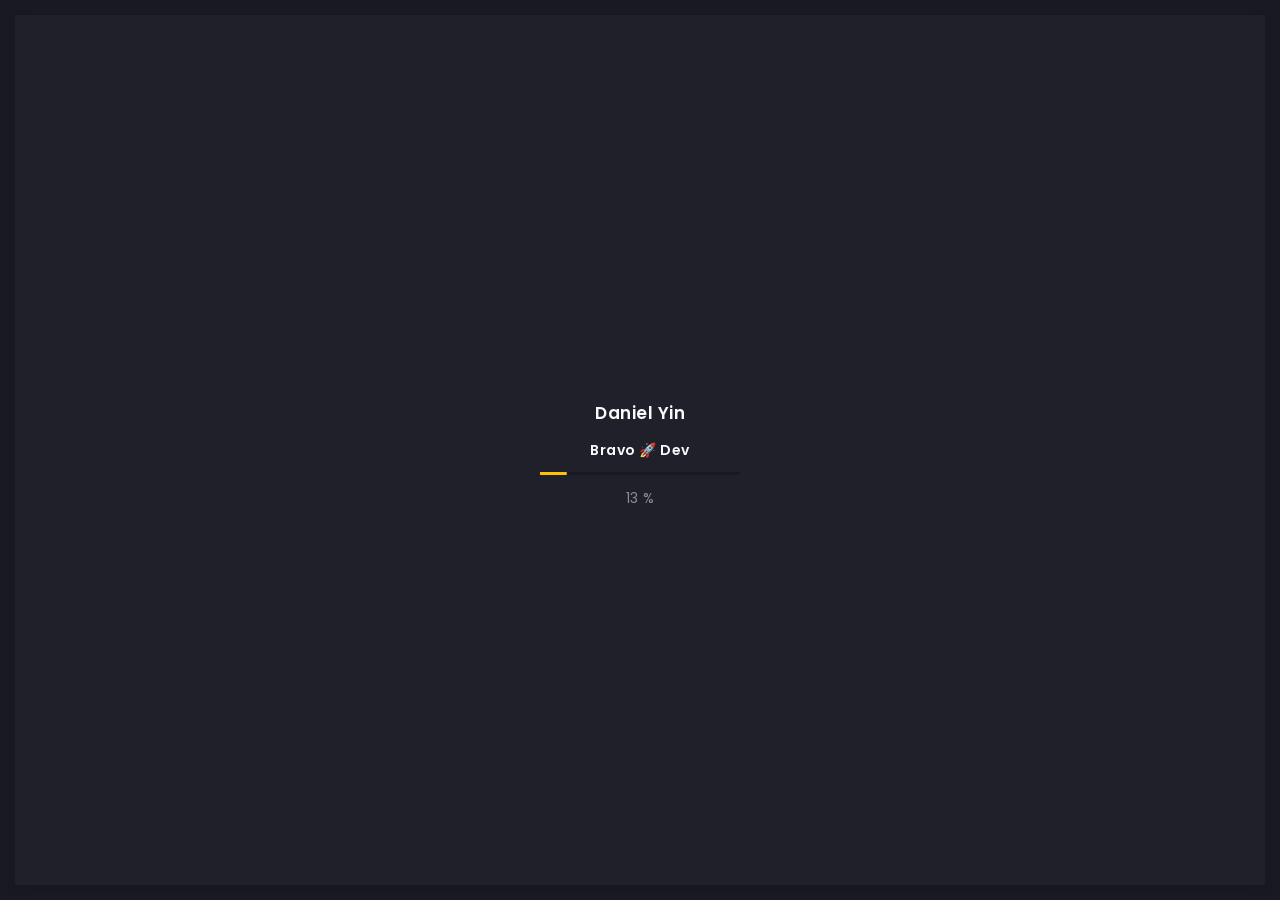
<file: history.html>
<!DOCTYPE html>
<html lang="zxx">
  <head>
    <!-- Required meta tags -->
    <meta charset="utf-8" />
    <meta
      name="viewport"
      content="width=device-width, initial-scale=1, shrink-to-fit=no"
    />
    <!-- color of address bar in mobile browser -->
    <meta name="theme-color" content="#2B2B35" />
    <!-- favicon  -->
    <link rel="shortcut icon" href="img/thumbnail.ico" type="image/x-icon" />
    <!-- bootstrap css -->
    <link rel="stylesheet" href="css/plugins/bootstrap.min.css" />
    <!-- font awesome css -->
    <link rel="stylesheet" href="css/plugins/font-awesome.min.css" />
    <!-- swiper css -->
    <link rel="stylesheet" href="css/plugins/swiper.min.css" />
    <!-- fancybox css -->
    <link rel="stylesheet" href="css/plugins/fancybox.min.css" />
    <!-- main css -->
    <link rel="stylesheet" href="css/style.css" />

    <title>Daniel Yin</title>
  </head>

  <body>
    <!-- app -->
    <div class="art-app">
      <!-- mobile top bar -->
      <div class="art-mobile-top-bar"></div>

      <!-- app wrapper -->
      <div class="art-app-wrapper">
        <!-- app container end -->
        <div class="art-app-container">
          <!-- info bar -->
          <div class="art-info-bar">
            <!-- menu bar frame -->
            <div class="art-info-bar-frame">
              <!-- info bar header -->
              <div class="art-info-bar-header">
                <!-- info bar button -->
                <a class="art-info-bar-btn" href="#.">
                  <!-- icon -->
                  <i class="fas fa-ellipsis-v"></i>
                </a>
                <!-- info bar button end -->
              </div>
              <!-- info bar header end -->

              <!-- info bar header -->
              <div class="art-header">
                <!-- avatar -->
                <div class="art-avatar">
                  <a
                    data-fancybox="avatar"
                    href="img/face-1.jpg"
                    class="art-avatar-curtain"
                  >
                    <img src="img/face-1.jpg" alt="avatar" />
                    <i class="fas fa-expand"></i>
                  </a>
                  <!-- available -->
                  <div class="art-lamp-light">
                    <!-- add class 'art-not-available' if not available-->
                    <div class="art-available-lamp"></div>
                  </div>
                </div>
                <!-- avatar end -->
                <!-- name -->
                <h5 class="art-name mb-10"><a href="#">Daniel Yin</a></h5>
                <!-- post -->
                <div class="art-sm-text">
                  Experienced Full-stack Developer
                </div>
              </div>
              <!-- info bar header end -->

              <!-- scroll frame -->
              <div id="scrollbar2" class="art-scroll-frame">
                <!-- info bar about -->
                <div class="art-table p-15-15">
                  <!-- about text -->
                  <ul>
                    <!-- country -->
                    <li>
                      <h6>Residence:</h6>
                      <span>TX, United States</span>
                    </li>
                    <!-- city -->
                    <li>
                      <h6>City:</h6>
                      <span>Dallas</span>
                    </li>
                    <!-- age -->
                    <li>
                      <h6>Age:</h6>
                      <span>28</span>
                    </li>
                  </ul>
                </div>
                <!-- info bar about end -->

                <!-- divider -->
                <div class="art-ls-divider"></div>

                <!-- language skills -->
                <div class="art-lang-skills p-30-15">
                  <!-- skill -->
                  <div class="art-lang-skills-item">
                    <div id="circleprog1" class="art-cirkle-progress"></div>
                    <!-- title -->
                    <h6>Chinese</h6>
                  </div>
                  <!-- skill end -->
                  <!-- skill -->
                  <div class="art-lang-skills-item">
                    <div id="circleprog2" class="art-cirkle-progress"></div>
                    <!-- title -->
                    <h6>English</h6>
                  </div>
                  <!-- skill end -->

                  <!-- skill -->
                  <div class="art-lang-skills-item">
                    <div id="circleprog3" class="art-cirkle-progress"></div>
                    <!-- title -->
                    <h6>Swedish</h6>
                  </div>
                  <!-- skill end -->
                </div>
                <!-- language skills end -->

                <!-- divider -->
                <div class="art-ls-divider"></div>

                <!-- hard skills -->
                <div class="art-hard-skills p-30-15">
                  <!-- skill -->
                  <div class="art-hard-skills-item">
                    <div class="art-skill-heading">
                      <!-- title -->
                      <h6>Blockchain Theory</h6>
                    </div>
                    <!-- progressbar frame -->
                    <div class="art-line-progress">
                      <!-- progressbar -->
                      <div id="lineprog1"></div>
                    </div>
                    <!-- progressbar frame end -->
                  </div>
                  <!-- skill end -->

                  <!-- skill -->
                  <div class="art-hard-skills-item">
                    <div class="art-skill-heading">
                      <!-- title -->
                      <h6>Solidity</h6>
                    </div>
                    <!-- progressbar frame -->
                    <div class="art-line-progress">
                      <!-- progressbar -->
                      <div id="lineprog2"></div>
                    </div>
                    <!-- progressbar frame end -->
                  </div>
                  <!-- skill end -->

                  <!-- skill -->
                  <div class="art-hard-skills-item">
                    <div class="art-skill-heading">
                      <!-- title -->
                      <h6>Rust</h6>
                    </div>
                    <!-- progressbar frame -->
                    <div class="art-line-progress">
                      <!-- progressbar -->
                      <div id="lineprog3"></div>
                    </div>
                    <!-- progressbar frame end -->
                  </div>
                  <!-- skill end -->

                  <!-- skill -->
                  <div class="art-hard-skills-item">
                    <div class="art-skill-heading">
                      <!-- title -->
                      <h6>Web3/Ethers</h6>
                    </div>
                    <!-- progressbar frame -->
                    <div class="art-line-progress">
                      <!-- progressbar -->
                      <div id="lineprog4"></div>
                    </div>
                    <!-- progressbar frame end -->
                  </div>
                  <!-- skill end -->

                  <!-- skill -->
                  <div class="art-hard-skills-item">
                    <div class="art-skill-heading">
                      <!-- title -->
                      <h6>React</h6>
                    </div>
                    <!-- progressbar frame -->
                    <div class="art-line-progress">
                      <!-- progressbar -->
                      <div id="lineprog5"></div>
                    </div>
                    <!-- progressbar frame end -->
                  </div>
                  <!-- skill end -->

                  <!-- skill -->
                  <div class="art-hard-skills-item">
                    <div class="art-skill-heading">
                      <!-- title -->
                      <h6>Vue</h6>
                    </div>
                    <!-- progressbar frame -->
                    <div class="art-line-progress">
                      <!-- progressbar -->
                      <div id="lineprog6"></div>
                    </div>
                    <!-- progressbar frame end -->
                  </div>
                  <!-- skill end -->

                  <!-- skill -->
                  <div class="art-hard-skills-item">
                    <div class="art-skill-heading">
                      <!-- title -->
                      <h6>Javascript</h6>
                    </div>
                    <!-- progressbar frame -->
                    <div class="art-line-progress">
                      <!-- progressbar -->
                      <div id="lineprog7"></div>
                    </div>
                    <!-- progressbar frame end -->
                  </div>
                  <!-- skill end -->

                  <!-- skill -->
                  <div class="art-hard-skills-item">
                    <div class="art-skill-heading">
                      <!-- title -->
                      <h6>Typescript</h6>
                    </div>
                    <!-- progressbar frame -->
                    <div class="art-line-progress">
                      <!-- progressbar -->
                      <div id="lineprog8"></div>
                    </div>
                    <!-- progressbar frame end -->
                  </div>
                  <!-- skill end -->

                  <!-- skill -->
                  <div class="art-hard-skills-item">
                    <div class="art-skill-heading">
                      <!-- title -->
                      <h6>Node</h6>
                    </div>
                    <!-- progressbar frame -->
                    <div class="art-line-progress">
                      <!-- progressbar -->
                      <div id="lineprog9"></div>
                    </div>
                    <!-- progressbar frame end -->
                  </div>
                  <!-- skill end -->

                  <!-- skill -->
                  <div class="art-hard-skills-item">
                    <div class="art-skill-heading">
                      <!-- title -->
                      <h6>Python</h6>
                    </div>
                    <!-- progressbar frame -->
                    <div class="art-line-progress">
                      <!-- progressbar -->
                      <div id="lineprog10"></div>
                    </div>
                    <!-- progressbar frame end -->
                  </div>
                  <!-- skill end -->

                  <!-- skill -->
                  <div class="art-hard-skills-item">
                    <div class="art-skill-heading">
                      <!-- title -->
                      <h6>Php</h6>
                    </div>
                    <!-- progressbar frame -->
                    <div class="art-line-progress">
                      <!-- progressbar -->
                      <div id="lineprog11"></div>
                    </div>
                    <!-- progressbar frame end -->
                  </div>
                  <!-- skill end -->

                  <!-- skill -->
                  <div class="art-hard-skills-item">
                    <div class="art-skill-heading">
                      <!-- title -->
                      <h6>Laravel</h6>
                    </div>
                    <!-- progressbar frame -->
                    <div class="art-line-progress">
                      <!-- progressbar -->
                      <div id="lineprog12"></div>
                    </div>
                    <!-- progressbar frame end -->
                  </div>
                  <!-- skill end -->

                  <!-- skill -->
                  <div class="art-hard-skills-item">
                    <div class="art-skill-heading">
                      <!-- title -->
                      <h6>CI/CD</h6>
                    </div>
                    <!-- progressbar frame -->
                    <div class="art-line-progress">
                      <!-- progressbar -->
                      <div id="lineprog13"></div>
                    </div>
                    <!-- progressbar frame end -->
                  </div>
                  <!-- skill end -->

                  <!-- skill -->
                  <div class="art-hard-skills-item">
                    <div class="art-skill-heading">
                      <!-- title -->
                      <h6>Git</h6>
                    </div>
                    <!-- progressbar frame -->
                    <div class="art-line-progress">
                      <!-- progressbar -->
                      <div id="lineprog14"></div>
                    </div>
                    <!-- progressbar frame end -->
                  </div>
                  <!-- skill end -->

                  <!-- skill -->
                  <div class="art-hard-skills-item">
                    <div class="art-skill-heading">
                      <!-- title -->
                      <h6>AWS</h6>
                    </div>
                    <!-- progressbar frame -->
                    <div class="art-line-progress">
                      <!-- progressbar -->
                      <div id="lineprog15"></div>
                    </div>
                    <!-- progressbar frame end -->
                  </div>
                  <!-- skill end -->
                </div>
                <!-- language skills end -->

                <!-- divider -->
                <div class="art-ls-divider"></div>

                <!-- knowledge list -->
                <ul class="art-knowledge-list p-15-0">
                  <!-- list item -->
                  <li>Blockchain Architect</li>
                  <!-- list item -->
                  <li>Online Game</li>
                  <!-- list item -->
                  <li>SaaS Project</li>
                </ul>
                <!-- knowledge list end -->

                <!-- divider -->
                <div class="art-ls-divider"></div>

                <!-- links frame -->
                <div class="art-links-frame p-15-15">
                  <!-- download cv button -->
                  <a href="files/DanielYin.pdf" class="art-link" download
                    >Download CV <i class="fas fa-download"></i
                  ></a>
                </div>
                <!-- links frame end -->
              </div>
              <!-- scroll frame end -->

              <!-- sidebar social -->
              <div class="art-ls-social">
                <!-- social link -->
                <a
                  href="https://www.linkedin.com/in/healer1064"
                  target="_blank"
                  ><i class="fab fa-linkedin"></i
                ></a>
                <!-- social link -->
                <a href="https://github.com/healer1064" target="_blank"
                  ><i class="fab fa-github"></i
                ></a>
                <!-- social link -->
                <a href="https://t.me/Bravo_Dev" target="_blank"
                  ><i class="fab fa-telegram-plane"></i
                ></a>
                <!-- social link -->
                <a
                  href="https://join.skype.com/invite/NE2Fctn2Bbll"
                  target="_blank"
                  ><i class="fab fa-skype"></i
                ></a>
                <!-- social link -->
                <a href="mailto:healer1064729@gmail.com" target="_blank"><i class="fa fa-envelope"></i></a>
              </div>
              <!-- sidebar social end -->
            </div>
            <!-- menu bar frame end -->
          </div>
          <!-- info bar end -->

          <!-- content -->
          <div class="art-content">
            <!-- curtain -->
            <div class="art-curtain"></div>

            <!-- top background -->
            <div class="art-top-bg" style="background-image: url(img/bg.jpg)">
              <!-- overlay -->
              <div class="art-top-bg-overlay"></div>
              <!-- overlay end -->
            </div>
            <!-- top background end -->

            <!-- swup container -->
            <div class="transition-fade" id="swup">
              <!-- scroll frame -->
              <div id="scrollbar" class="art-scroll-frame">
                <!-- container -->
                <div class="container-fluid">
                  <!-- row -->
                  <div class="row p-30-0">
                    <!-- col -->
                    <div class="col-lg-6">
                      <!-- section title -->
                      <div class="art-section-title">
                        <!-- title frame -->
                        <div class="art-title-frame">
                          <!-- title -->
                          <h4>Education</h4>
                        </div>
                        <!-- title frame end -->
                      </div>
                      <!-- section title end -->

                      <!-- timeline -->
                      <div class="art-timeline art-gallery">
                        <div class="art-timeline-item">
                          <div class="art-timeline-mark-light"></div>
                          <div class="art-timeline-mark"></div>

                          <div class="art-a art-timeline-content">
                            <div class="art-card-header">
                              <div class="art-left-side">
                                <h5>Wuhan University</h5>
                                <div class="art-el-suptitle mb-15">Student</div>
                              </div>
                              <div class="art-right-side">
                                <span class="art-date"
                                  >Sep 2012 - Sep 2016
                                </span>
                              </div>
                            </div>

                            <p>
                              🚀Computer Science<br />🚀Information Technology<br />🚀E-Commerce<br />🚀Deep Learning
                            </p>                            
                          </div>
                        </div>

                        <!-- <div class="art-timeline-item">
                          <div class="art-timeline-mark-light"></div>
                          <div class="art-timeline-mark"></div>

                          <div class="art-a art-timeline-content">
                            <div class="art-card-header">
                              <div class="art-left-side">
                                <h5>Singapore Institute of Technology</h5>
                                <div class="art-el-suptitle mb-15">Intern</div>
                              </div>
                              <div class="art-right-side">
                                <span class="art-date"
                                  >Apr 2017 - Apr 2019</span
                                >
                              </div>
                            </div>
                            <div>
                              Have got the Artificial Intelligence Internship at SIT.
                            </div>
                          </div>
                        </div> -->
                      </div>
                      <!-- timeline end -->
                    </div>
                    <div class="col-lg-6">
                      <!-- section title -->
                      <div class="art-section-title">
                        <!-- title frame -->
                        <div class="art-title-frame">
                          <!-- title -->
                          <h4>Work History</h4>
                        </div>
                        <!-- title frame end -->
                      </div>
                      <!-- section title end -->

                      <!-- timeline -->
                      <div class="art-timeline">
                        <div class="art-timeline-item">
                          <div class="art-timeline-mark-light"></div>
                          <div class="art-timeline-mark"></div>

                          <div class="art-a art-timeline-content">
                            <div class="art-card-header">
                              <div class="art-left-side">
                                <h5>Freelancing</h5>
                                <div class="art-el-suptitle mb-15">
                                  Blockchain Full-stack Developer
                                </div>
                              </div>
                              <div class="art-right-side">
                                <span class="art-date">
                                  Nov 2021 - Now
                                </span>
                              </div>
                            </div>
                            <p>
                              🚀Built virtual tour website using React and panoramic technology.
                              <br />
                              🚀Contributed to a contract for NFT marketplace with Solidity.
                              <br />
                              🚀Built a front-end application for Defi farming platform limcore.io using React and Web3.js.
                              <br />
                              🚀Worked on building event monitor for special ethereum wallet address.
                              <br />
                              🚀Built DeFi project by using auto-compounding system like Yield Farming Optimizer.
                            </p>
                          </div>
                        </div>

                        <div class="art-timeline-item">
                          <div class="art-timeline-mark-light"></div>
                          <div class="art-timeline-mark"></div>

                          <div class="art-a art-timeline-content">
                            <div class="art-card-header">
                              <div class="art-left-side">
                                <h5>Decormatters Inc</h5>
                                <div class="art-el-suptitle mb-15">
                                  Senior Full-Stack developer
                                </div>
                              </div>
                              <div class="art-right-side">
                                <span class="art-date">
                                  Jun 2019 - Nov 2021
                                </span>
                              </div>
                            </div>
                            <p>
                              🚀Worked on building community, design detail and blog pages using React, JavaScript.
                              <br />
                              🚀Worked on connecting payment method on this site.
                              <br />
                              🚀Worked on building backend using python/django before joining frontend team.
                              <br />
                              🚀Developed decormatter node module for payment and some own components.
                            </p>
                          </div>
                        </div>

                        <div class="art-timeline-item">
                          <div class="art-timeline-mark-light"></div>
                          <div class="art-timeline-mark"></div>

                          <div class="art-a art-timeline-content">
                            <div class="art-card-header">
                              <div class="art-left-side">
                                <h5>Freelancing</h5>
                                <div class="art-el-suptitle mb-15">
                                  Full-Stack Developer
                                </div>
                              </div>
                              <div class="art-right-side">
                                <span class="art-date">
                                  Nov 2017 - Jun 2019
                                </span>
                              </div>
                            </div>
                            <p>
                              🚀Worked on building slot games exactly same with pragmatic play services using React, NodeJS, C#, Cocos2d, Cocos3d and Unity.
                              <br />
                              🚀Worked on building card games like holdem, Omaha as a Full-stack developer.
                              <br />
                              🚀Built online game admin panel using Ejs for manage user, finance, game control.
                              <br />
                              🚀Built card game bots using C#.
                            </p>
                          </div>
                        </div>

                        <div class="art-timeline-item">
                          <div class="art-timeline-mark-light"></div>
                          <div class="art-timeline-mark"></div>

                          <div class="art-a art-timeline-content">
                            <div class="art-card-header">
                              <div class="art-left-side">
                                <h5>Blitz APP</h5>
                                <div class="art-el-suptitle mb-15">
                                  Frontend Developer
                                </div>
                              </div>
                              <div class="art-right-side">
                                <span class="art-date">
                                  Jan 2017 - Nov 2017
                                </span>
                              </div>
                            </div>
                            <p>
                              🚀Created blitz.gg website with React.js for the frontend, Express for backend.  
                              <br />
                              🚀Adding several types of analytics and Advertising.
                              <br />
                              🚀Continuesly update website with new design and adding features.
                            </p>
                          </div>
                        </div>

                        <div class="art-timeline-item">
                          <div class="art-timeline-mark-light"></div>
                          <div class="art-timeline-mark"></div>

                          <div class="art-a art-timeline-content">
                            <div class="art-card-header">
                              <div class="art-left-side">
                                <h5>Epic Games, Inc</h5>
                                <div class="art-el-suptitle mb-15">
                                  Frontend Developer
                                </div>
                              </div>
                              <div class="art-right-side">
                                <span class="art-date"
                                  >Jul 2016 - Jun 2017</span
                                >
                              </div>
                            </div>
                            <p>
                              🚀Working on building fortnite.com website for advertising that game. 
                              <br />
                              🚀Using React for frontend and implementing several animations using Css and gif images.
                              <br />
                              🚀Continuesly update website with new features and new designs.                        
                            </p>
                          </div>
                        </div>
                      </div>
                      <!-- timeline end -->
                    </div>
                    <!-- col end -->
                  </div>
                  <!-- row end -->
                </div>
                <!-- container end -->

                <!-- container -->
                <div class="container-fluid">
                  <!-- footer -->
                  <footer>
                    <!-- copyright -->
                    <div>© 2022 Daniel Yin</div>
                  </footer>
                  <!-- footer end -->
                </div>
                <!-- container end -->
              </div>
              <!-- scroll frame end -->
            </div>
            <!-- swup container end -->
          </div>
          <!-- content end -->

          <!-- menu bar -->
          <div class="art-menu-bar">
            <!-- menu bar frame -->
            <div class="art-menu-bar-frame">
              <!-- menu bar header -->
              <div class="art-menu-bar-header">
                <!-- menu bar button -->
                <a class="art-menu-bar-btn" href="#.">
                  <!-- icon -->
                  <span></span>
                </a>
                <!-- menu bar button end -->
              </div>
              <!-- menu bar header end -->

              <!-- current page title -->
              <div class="art-current-page"></div>
              <!-- current page title end -->

              <!-- scroll frame -->
              <div class="art-scroll-frame">
                <!-- menu -->
                <nav id="swupMenu">
                  <!-- menu list -->
                  <ul class="main-menu">
                    <!-- menu item -->
                    <li class="menu-item"><a href="./index.html">Home</a></li>
                    <!-- menu item -->
                    <li class="menu-item">
                      <a href="./portfolio.html">Portfolio</a>
                    </li>
                    <!-- menu item -->
                    <li class="menu-item current-menu-item">
                      <a href="./history.html">History</a>
                    </li>
                    <!-- menu item -->
                    <li class="menu-item">
                      <a href="./contact.html">Contact</a>
                    </li>
                    
                  </ul>
                  <!-- menu list end -->
                </nav>
                <!-- menu end -->

                <!-- language change -->
                <ul class="art-language-change">
                  <!-- language item -->
                  <li class="art-active-lang"><a href="#.">EN</a></li>
                </ul>
                <!-- language change end -->
              </div>
              <!-- scroll frame end -->
            </div>
            <!-- menu bar frame -->
          </div>
          <!-- menu bar end -->
        </div>
        <!-- app container end -->
      </div>
      <!-- app wrapper end -->

      <!-- preloader -->
      <div class="art-preloader">
        <!-- preloader content -->
        <div class="art-preloader-content">
          <!-- title -->
          <h4>Daniel Yin</h4>
          <br />
          <h5>Bravo 🚀 Dev</h5>
          <!-- progressbar -->
          <div id="preloader" class="art-preloader-load"></div>
        </div>
        <!-- preloader content end -->
      </div>
      <!-- preloader end -->
    </div>
    <!-- app end -->

    <!-- jquery js -->
    <script src="js/plugins/jquery.min.js"></script>
    <!-- anime js -->
    <script src="js/plugins/anime.min.js"></script>
    <!-- swiper js -->
    <script src="js/plugins/swiper.min.js"></script>
    <!-- progressbar js -->
    <script src="js/plugins/progressbar.min.js"></script>
    <!-- smooth scrollbar js -->
    <script src="js/plugins/smooth-scrollbar.min.js"></script>
    <!-- overscroll js -->
    <script src="js/plugins/overscroll.min.js"></script>
    <!-- typing js -->
    <script src="js/plugins/typing.min.js"></script>
    <!-- isotope js -->
    <script src="js/plugins/isotope.min.js"></script>
    <!-- fancybox js -->
    <script src="js/plugins/fancybox.min.js"></script>
    <!-- swup js -->
    <script src="js/plugins/swup.min.js"></script>

    <!-- main js -->
    <script src="js/main.js"></script>
  </body>
</html>
</file>
<file: css/style.css>
/* -------------------------------------------

Name: 		Arter
Version:  1.0
Author:		Kevin Lai (millerDigitalDesign)
Portfolio:  https://themeforest.net/user/millerdigitaldesign/portfolio?ref=MillerDigitalDesign

p.s. I am available for Freelance hire (UI design, web development). mail: miller.themes@gmail.com

------------------------------------------- */
/*--------------------------------------------

1. common
      - fonts
      - text defaults
      - title defaults
      - text config
      - container
      - buttons frame
      - suptitle
      - divider
      - image defaults
      - link defaults
      - table
      - quote
      - list
2. link
3. buttons
4. space
5. app marcup
      - top background
      - preloader
      - scroll frame
      - app
      - mobile top bar
      - info bar
      - content
      - menu bar
      - marcup media queries
6. info bar
      - header
      - name
      - language skills
      - hard skills
      - knowledge
      - info bar links
      - social links
      - progresbar color
7. menu bar
      - main menu
      - language change
      - current page title
8. content
      - section title
      - card
      - banner
      - typing code
      - counters
      - services
      - price
      - testimonials
      - timeline
      - contact form
      - blog
      - pagination
      - brands
      - footer
9. portfolio
      - filter
      - portfolio items
      - touch device querie
      - single project
      - fancybox customization
10. media queries
11. burger button
12. transitions
      - in animation
      - out animation


--------------------------------------------*/
/*
$main-color: #FFC107
$main-color: #f44336;
$main-color: #4CAF50;
$main-color: #64B5F6;
*/
/* ------------------------------

common

------------------------------ */
/* ----- fonts ----- */
@import url("https://fonts.googleapis.com/css2?family=Poppins:ital,wght@0,100;0,200;0,300;0,400;0,500;0,600;0,700;0,800;0,900;1,100;1,200;1,300;1,400;1,500;1,600;1,700;1,800;1,900&display=swap");
@import url("https://fonts.googleapis.com/css2?family=Courier+Prime:ital,wght@0,400;0,700;1,400;1,700&display=swap");
/* ----- text defaults ----- */
body {
  color: #8c8c8e;
  font-size: 12px;
  font-family: "Poppins", sans-serif;
  font-weight: 300;
  letter-spacing: 0.5px;
  font-smooth: subpixel-antialiased;
}

/* ----- title defaults ----- */
h1,
h2,
h3,
h4,
h5,
h6 {
  font-weight: 700;
  color: #fafafc;
  margin-bottom: 0;
  font-family: "Poppins", sans-serif;
}

h1 {
  font-size: 52px;
  font-weight: 800;
}

h4 {
  font-size: 17px;
  font-weight: 600;
}

h5 {
  font-size: 14px;
  font-weight: 600;
}

h6 {
  font-size: 12px;
  font-weight: 400;
}

/* ----- text config ----- */
.art-sm-text {
  font-size: 11px;
}

.art-lg-text {
  font-size: 16px;
}

.art-white {
  color: #fafafc;
}

/* ----- container ----- */
.container-fluid {
  overflow: hidden;
  padding: 0 30px;
  position: relative;
}

/* ----- buttons frame ----- */
.art-buttons-frame a {
  margin-right: 15px;
}

/* ----- suptitle ----- */
.art-el-suptitle {
  margin-top: 5px;
  color: #646466;
  font-style: italic;
  font-size: 11px;
}

/* ----- divider ----- */
.art-ls-divider {
  background: #646466;
  width: 100%;
  height: 1px;
  opacity: 0.3;
}

/* ----- image defaults ----- */
.art-img-default {
  width: 100%;
  -webkit-box-shadow: 0 3px 8px 0 rgba(15, 15, 20, 0.2);
  box-shadow: 0 3px 8px 0 rgba(15, 15, 20, 0.2);
}

/* ----- link defaults ----- */
a {
  text-decoration: none;
  color: #8c8c8e;
}
a:hover {
  text-decoration: none;
  color: #fafafc;
}
a:focus {
  outline: inherit;
}

/* ----- table ----- */
.art-table {
  color: #8c8c8e;
}
.art-table ul {
  padding: 0;
  margin: 0;
}
.art-table ul li {
  list-style-type: none;
  display: -webkit-box;
  display: -ms-flexbox;
  display: flex;
  -webkit-box-pack: justify;
  -ms-flex-pack: justify;
  justify-content: space-between;
  margin-bottom: 5px;
}
.art-table ul li:last-child {
  margin-bottom: 0;
}

/* ----- quote ----- */
blockquote {
  margin-top: 30px;
  margin-bottom: 30px;
  background: #ffc107;
  color: #191923;
  padding: 30px;
  padding-left: 35px;
  font-weight: 400;
  font-style: italic;
  font-size: 14px;
  -webkit-box-shadow: 0 1px 4px 0 rgba(15, 15, 20, 0.1);
  box-shadow: 0 1px 4px 0 rgba(15, 15, 20, 0.1);
  position: relative;
}
blockquote:before {
  position: absolute;
  font-family: "Font Awesome 5 Free";
  font-weight: 900;
  content: "\f10d";
  font-size: 18px;
  opacity: 0.5;
  top: 5px;
  left: 9px;
  color: #fafafc;
}
blockquote:after {
  position: absolute;
  font-family: "Font Awesome 5 Free";
  font-weight: 900;
  content: "\f10d";
  font-size: 18px;
  opacity: 0.5;
  bottom: 5px;
  right: 9px;
  color: #fafafc;
  -webkit-transform: rotate(180deg);
  transform: rotate(180deg);
}

/* ----- list ----- */
.art-custom-list {
  padding-left: 25px;
}
.art-custom-list li {
  position: relative;
  list-style-type: none;
  color: #fafafc;
  margin-bottom: 5px;
}
.art-custom-list li:before {
  content: "";
  position: absolute;
  top: 4px;
  left: -25px;
  width: 10px;
  height: 10px;
  border-radius: 50%;
  border: solid 2px #ffc107;
  background: transparent;
  -webkit-box-shadow: 0 3px 8px 0 rgba(15, 15, 20, 0.2);
  box-shadow: 0 3px 8px 0 rgba(15, 15, 20, 0.2);
}

/* ------------------------------

link

------------------------------ */
.art-link {
  position: relative;
  text-transform: uppercase;
  font-size: 10px;
  display: inline-block;
  letter-spacing: 1.5px;
  font-weight: 600;
  margin-right: 15px;
  margin-bottom: 10px;
  color: #8c8c8e;
  -webkit-transition: 0.4s ease-in-out;
  transition: 0.4s ease-in-out;
}
.art-link:hover {
  color: #fafafc;
  text-shadow: 0 0 3px rgba(250, 250, 252, 0.4);
}
.art-link.art-white-link {
  color: #fafafc;
}
.art-link.art-white-link:hover {
  color: #fafafc;
  text-shadow: 0 0 3px rgba(250, 250, 252, 0.4);
  -webkit-transform: translateX(5px);
  transform: translateX(5px);
}
.art-link.art-color-link {
  color: #ffc107;
}
.art-link.art-color-link:hover {
  color: #ffc107;
  text-shadow: 0 0 3px rgba(250, 250, 252, 0.4);
  -webkit-transform: translateX(5px);
  transform: translateX(5px);
}
.art-link.art-w-chevron {
  padding-right: 10px;
}
.art-link.art-w-chevron:after {
  position: absolute;
  font-family: "Font Awesome 5 free";
  content: "\f054";
  font-weight: 900;
  display: inline-block;
  font-style: normal;
  font-variant: normal;
  text-rendering: auto;
  -webkit-font-smoothing: antialiased;
  font-size: 9px;
  top: 0.3px;
  -webkit-transform: translateX(5px);
  transform: translateX(5px);
  -webkit-transition: 0.4s ease-in-out;
  transition: 0.4s ease-in-out;
}
.art-link.art-w-chevron:hover {
  -webkit-transform: translateX(0);
  transform: translateX(0);
}
.art-link.art-w-chevron:hover:after {
  -webkit-transform: translateX(10px);
  transform: translateX(10px);
}
.art-link:last-child {
  margin-bottom: 0;
  margin-right: 0;
}
.art-link i {
  font-size: 9px;
  margin-left: 3px;
}
.art-link.art-left-link {
  padding-left: 10px;
  padding-right: 0;
}
.art-link.art-left-link.art-w-chevron:after {
  content: "\f053";
  left: 0;
  -webkit-transform: translateX(0);
  transform: translateX(0);
}
.art-link.art-left-link.art-w-chevron:hover:after {
  -webkit-transform: translateX(-5px);
  transform: translateX(-5px);
}

/* ------------------------------

button

------------------------------ */
.art-btn {
  text-transform: uppercase;
  -webkit-box-shadow: 0 1px 4px 0 rgba(15, 15, 20, 0.1);
  box-shadow: 0 1px 4px 0 rgba(15, 15, 20, 0.1);
  color: #20202a;
  background: #ffc107;
  letter-spacing: 1.5px;
  font-weight: 600;
  display: -webkit-inline-box;
  display: -ms-inline-flexbox;
  display: inline-flex;
  -webkit-box-pack: center;
  -ms-flex-pack: center;
  justify-content: center;
  -ms-flex-line-pack: center;
  align-content: center;
  border: none;
  -webkit-transition: 0.4s ease-in-out;
  transition: 0.4s ease-in-out;
}
.art-btn span {
  -ms-flex-item-align: center;
  align-self: center;
  -webkit-transition: 0.2s ease-in-out;
  transition: 0.2s ease-in-out;
}
.art-btn.art-btn-md {
  height: 45px;
  font-size: 11px;
  padding: 0 35px;
}
.art-btn.art-btn-sm {
  height: 40px;
  font-size: 11px;
  padding: 0 30px;
}
.art-btn:hover {
  -webkit-transform: translateY(-2px);
  transform: translateY(-2px);
  color: #1e1e28;
}

/* ------------------------------

space

------------------------------ */
.p-30-0 {
  padding-top: 30px;
  padding-bottom: 0;
}

.p-0-30 {
  padding-top: 0;
  padding-bottom: 30px;
}

.p-30-30 {
  padding-top: 30px;
  padding-bottom: 30px;
}

.p-30-15 {
  padding-top: 30px;
  padding-bottom: 15px;
}

.p-15-15 {
  padding-top: 15px;
  padding-bottom: 15px;
}

.p-15-0 {
  padding-top: 15px;
  padding-bottom: 0;
}

.p-60-0 {
  padding-top: 60px;
  padding-bottom: 0;
}

.p-230-0 {
  padding-top: 230px;
  padding-bottom: 0;
}

.mb-10 {
  margin-bottom: 10px;
}

.mb-15 {
  margin-bottom: 15px;
}

.mb-25 {
  margin-bottom: 25px;
}

.mb-30 {
  margin-bottom: 25px;
}

@media (max-width: 1400px) {
  .p-lg-30-0 {
    padding-top: 30px;
    padding-bottom: 0;
  }
}
@media (max-width: 920px) {
  .p-md-15-0 {
    padding-top: 15px;
    padding-bottom: 0;
  }
}
/* ------------------------------

app marcup

------------------------------ */
/* ----- top background ----- */
.art-top-bg {
  overflow: hidden;
  position: absolute;
  width: 100%;
  top: 0;
  background-position: center;
  height: 400px;
  background-size: cover;
}
.art-top-bg .art-top-bg-overlay {
  position: relative;
  height: 100%;
  width: 100%;
  background-image: -webkit-gradient(
    linear,
    left top,
    left bottom,
    from(rgba(30, 30, 40, 0.93)),
    color-stop(70%, rgba(30, 30, 40, 0.96)),
    color-stop(80%, rgba(30, 30, 40, 0.99)),
    to(#1e1e28)
  );
  background-image: linear-gradient(
    180deg,
    rgba(30, 30, 40, 0.93) 0%,
    rgba(30, 30, 40, 0.96) 70%,
    rgba(30, 30, 40, 0.99) 80%,
    #1e1e28 100%
  );
}

/* ----- preloader ----- */
.art-preloader {
  margin: 15px;
  position: absolute;
  top: 0;
  left: 0;
  width: calc(100vw - 30px);
  height: calc(100vh - 30px);
  background: #20202a;
  z-index: 999999;
  display: -webkit-box;
  display: -ms-flexbox;
  display: flex;
  -webkit-box-align: center;
  -ms-flex-align: center;
  align-items: center;
  -webkit-box-pack: center;
  -ms-flex-pack: center;
  justify-content: center;
}
.art-preloader .art-preloader-content {
  margin-bottom: 15px;
  text-align: center;
}
.art-preloader .art-preloader-content .art-preloader-load {
  margin-top: 5px;
  width: 200px;
}
.art-preloader .art-preloader-content .art-preloader-load .progressbar-text {
  position: relative;
  font-size: 14px;
  font-weight: 400 !important;
  color: #8c8c8e !important;
  height: 300px;
  line-height: 350px;
}

.art-preloader-load path:first-child {
  stroke: #191923;
}
.art-preloader-load path:last-child {
  stroke: #ffc107;
}

/* ----- scroll frame ----- */
.art-scroll-frame {
  width: 100%;
  height: calc(100vh - 30px);
}

.scrollbar-track {
  visibility: hidden;
  opacity: 0;
  pointer-events: none;
}

/* ----- app ----- */
.art-app {
  padding: 15px;
  background: #191923;
  width: 100vw;
  height: 100%;
  position: relative;
  overflow: hidden;
  /* ----- mobile top bar ----- */
}
.art-app * {
  scrollbar-width: none;
}
.art-app ::-webkit-scrollbar {
  display: none;
}
.art-app .art-mobile-top-bar {
  position: fixed;
  z-index: 99;
  width: 100%;
  height: 70px;
  background: #20202a;
  -webkit-box-shadow: 0 3px 8px 0 rgba(15, 15, 20, 0.2);
  box-shadow: 0 3px 8px 0 rgba(15, 15, 20, 0.2);
  padding: 0 30px;
  display: none;
  -webkit-box-pack: justify;
  -ms-flex-pack: justify;
  justify-content: space-between;
  -webkit-box-align: center;
  -ms-flex-align: center;
  align-items: center;
}
.art-app .art-app-wrapper {
  max-width: 1440px;
  margin-left: auto;
  margin-right: auto;
  background: #1e1e28;
  background-size: cover;
  width: 100%;
  height: 100%;
  position: relative;
  overflow: hidden;
  -webkit-box-shadow: 0 3px 8px 0 rgba(15, 15, 20, 0.2);
  box-shadow: 0 3px 8px 0 rgba(15, 15, 20, 0.2);
}
.art-app .art-app-wrapper .art-app-container {
  position: relative;
  display: -webkit-box;
  display: -ms-flexbox;
  display: flex;
  -ms-flex-wrap: nowrap;
  flex-wrap: nowrap;
  /* ----- info bar ----- */
  /* ----- content ----- */
  /* ----- menu bar ----- */
}
.art-app .art-app-wrapper .art-app-container .art-info-bar {
  background: #20202a;
  width: 290px;
  min-width: 290px;
  height: calc(100vh - 30px);
  position: relative;
  z-index: 999;
  -webkit-box-shadow: 0 3px 8px 0 rgba(15, 15, 20, 0.2);
  box-shadow: 0 3px 8px 0 rgba(15, 15, 20, 0.2);
  -webkit-transition: 0.55s ease-in-out;
  transition: 0.55s ease-in-out;
}
.art-app .art-app-wrapper .art-app-container .art-info-bar .art-info-bar-frame {
  padding: 0 15px;
}
.art-app
  .art-app-wrapper
  .art-app-container
  .art-info-bar
  .art-info-bar-frame
  .art-info-bar-header {
  width: 100%;
  height: 70px;
  -webkit-box-pack: start;
  -ms-flex-pack: start;
  justify-content: flex-start;
  -webkit-box-align: center;
  -ms-flex-align: center;
  align-items: center;
  position: absolute;
  left: 0;
  top: 0;
  z-index: 999999999999;
  display: none;
}
.art-app
  .art-app-wrapper
  .art-app-container
  .art-info-bar
  .art-info-bar-frame
  .art-info-bar-header
  .art-info-bar-btn {
  margin-left: auto;
  pointer-events: all;
  font-size: 14px;
  padding: 30px;
}
.art-app
  .art-app-wrapper
  .art-app-container
  .art-info-bar
  .art-info-bar-frame
  .art-info-bar-header
  .art-info-bar-btn.art-disabled {
  opacity: 0;
  pointer-events: none;
}
.art-app
  .art-app-wrapper
  .art-app-container
  .art-info-bar
  .art-info-bar-frame
  .art-scroll-frame
  .scroll-content {
  padding: 240px 0 50px;
}
.art-app .art-app-wrapper .art-app-container .art-content {
  position: relative;
  overflow: hidden;
  width: 100vw;
  height: calc(100vh - 30px);
  padding-right: 80px;
  -webkit-transition: 0.55s ease-in-out;
  transition: 0.55s ease-in-out;
}
.art-app .art-app-wrapper .art-app-container .art-content .art-curtain {
  background: rgba(30, 30, 40, 0.88);
  position: absolute;
  z-index: 9;
  left: 0;
  width: 100%;
  height: 100%;
  pointer-events: none;
  opacity: 0;
  -webkit-transition: 0.55s ease-in-out;
  transition: 0.55s ease-in-out;
}
.art-app .art-app-wrapper .art-app-container .art-content.art-active {
  -webkit-transform: translateX(-150px);
  transform: translateX(-150px);
}
.art-app
  .art-app-wrapper
  .art-app-container
  .art-content.art-active
  .art-curtain {
  pointer-events: all;
  opacity: 0.7;
}
.art-app .art-app-wrapper .art-app-container .art-menu-bar {
  background: #20202a;
  width: 230px;
  height: calc(100vh - 30px);
  position: absolute;
  z-index: 99;
  right: -150px;
  top: 0;
  bottom: 0;
  -webkit-box-shadow: 0 3px 8px 0 rgba(15, 15, 20, 0.2);
  box-shadow: 0 3px 8px 0 rgba(15, 15, 20, 0.2);
  -webkit-transition: 0.55s ease-in-out;
  transition: 0.55s ease-in-out;
}
.art-app .art-app-wrapper .art-app-container .art-menu-bar .art-menu-bar-frame {
  position: relative;
}
.art-app
  .art-app-wrapper
  .art-app-container
  .art-menu-bar
  .art-menu-bar-frame
  .art-menu-bar-header {
  width: 100%;
  height: 70px;
  display: -webkit-box;
  display: -ms-flexbox;
  display: flex;
  -webkit-box-pack: start;
  -ms-flex-pack: start;
  justify-content: flex-start;
  -webkit-box-align: center;
  -ms-flex-align: center;
  align-items: center;
  position: absolute;
  top: 0;
  left: 0;
  z-index: 9;
  -webkit-box-shadow: 0 1px 4px 0 rgba(15, 15, 20, 0.1);
  box-shadow: 0 1px 4px 0 rgba(15, 15, 20, 0.1);
  background: linear-gradient(
    159deg,
    rgba(37, 37, 50, 0.98) 0%,
    rgba(35, 35, 45, 0.98) 100%
  );
}
.art-app
  .art-app-wrapper
  .art-app-container
  .art-menu-bar
  .art-menu-bar-frame
  .art-menu-bar-header
  .art-menu-bar-btn {
  pointer-events: all;
}
.art-app
  .art-app-wrapper
  .art-app-container
  .art-menu-bar
  .art-menu-bar-frame
  .art-menu-bar-header
  .art-menu-bar-btn.art-disabled {
  opacity: 0;
  pointer-events: none;
}
.art-app .art-app-wrapper .art-app-container .art-menu-bar.art-active {
  -webkit-transform: translateX(-150px);
  transform: translateX(-150px);
}

/* ------------------------------

app marcup (after 920px)

------------------------------ */
@media (max-width: 920px) {
  /* ----- container ----- */
  .container-fluid {
    padding-left: 15px;
    padding-right: 15px;
  }

  /* ----- preloader ----- */
  .art-preloader {
    margin: 0;
    width: 100vw;
    height: 100vh;
  }

  /* ----- scroll frame ----- */
  .art-scroll-frame {
    height: 100vh;
  }

  .art-app {
    padding: 0;
    /* ----- mobile top bar ----- */
  }
  .art-app .art-mobile-top-bar {
    display: -webkit-box;
    display: -ms-flexbox;
    display: flex;
  }
  .art-app .art-app-wrapper {
    border-radius: 0;
    height: 100vh;
  }
  .art-app .art-app-wrapper .art-app-container {
    width: 100%;
    /* ----- info bar ----- */
    /* ----- content ----- */
    /* ----- menu bar ----- */
  }
  .art-app .art-app-wrapper .art-app-container .art-info-bar {
    position: absolute;
    left: -290px;
    width: 290px;
    height: 100vh;
  }
  .art-app .art-app-wrapper .art-app-container .art-info-bar.art-active {
    -webkit-transform: translateX(290px);
    transform: translateX(290px);
  }
  .art-app
    .art-app-wrapper
    .art-app-container
    .art-info-bar
    .art-info-bar-frame
    .art-info-bar-header {
    display: -webkit-box;
    display: -ms-flexbox;
    display: flex;
  }
  .art-app
    .art-app-wrapper
    .art-app-container
    .art-info-bar
    .art-info-bar-frame
    .art-info-bar-header
    .art-info-bar-btn {
    -webkit-transform: translateX(70px);
    transform: translateX(70px);
    -webkit-transition: 0.4s ease-in-out;
    transition: 0.4s ease-in-out;
  }
  .art-app
    .art-app-wrapper
    .art-app-container
    .art-info-bar.art-active
    .art-info-bar-frame
    .art-info-bar-btn {
    -webkit-transform: translateX(0);
    transform: translateX(0);
  }
  .art-app .art-app-wrapper .art-app-container .art-content {
    position: relative;
    width: 100vw;
    height: 100vh;
    padding-right: 0;
    padding-top: 70px;
  }
  .art-app .art-app-wrapper .art-app-container .art-content .art-scroll-frame {
    height: calc(100vh - 70px);
  }
  .art-app .art-app-wrapper .art-app-container .art-content.art-active {
    -webkit-transform: none;
    transform: none;
  }
  .art-app
    .art-app-wrapper
    .art-app-container
    .art-content.art-active
    .art-curtain {
    pointer-events: all;
    opacity: 1;
  }
  .art-app .art-app-wrapper .art-app-container .art-menu-bar {
    position: absolute;
    right: -230px;
    width: 230px;
    height: 100vh;
  }
  .art-app .art-app-wrapper .art-app-container .art-menu-bar.art-active {
    -webkit-transform: translateX(-230px);
    transform: translateX(-230px);
  }
  .art-app .art-app-wrapper .art-app-container .art-menu-bar .art-menu-bar-btn {
    -webkit-transform: translateX(-80px);
    transform: translateX(-80px);
    -webkit-transition: 0.4s ease-in-out;
    transition: 0.4s ease-in-out;
  }
  .art-app
    .art-app-wrapper
    .art-app-container
    .art-menu-bar.art-active
    .art-menu-bar-btn {
    -webkit-transform: translateX(0);
    transform: translateX(0);
  }
}
/* ------------------------------

app marcup (after 290px)

------------------------------ */
@media (max-width: 290px) {
  .art-app {
    /* ----- info bar ----- */
  }
  .art-app .art-info-bar {
    width: 100vw;
  }
}
/* ------------------------------

app marcup (after 230px)

------------------------------ */
@media (max-width: 230px) {
  .art-app {
    /* ----- menu bar ----- */
  }
  .art-app .art-menu-bar {
    width: 100vw;
  }
}
.art-app-onepage .art-app-wrapper .art-app-container .art-content {
  padding-right: 0;
}

/* ------------------------------

info bar

------------------------------ */
.art-info-bar {
  padding: 0 15px;
  /* ----- header ----- */
  /* ----- name ----- */
  /* ----- language skills ----- */
  /* ----- hard skills ----- */
  /* ----- knowledge ----- */
  /* ----- info bar links ----- */
  /* ----- social links ----- */
}
.art-info-bar .art-header {
  position: absolute;
  left: 0;
  top: 0;
  z-index: 99999;
  width: 100%;
  padding: 30px;
  height: 235px;
  background: linear-gradient(
    159deg,
    rgba(37, 37, 50, 0.98) 0%,
    rgba(35, 35, 45, 0.98) 100%
  );
  text-align: center;
  -webkit-box-shadow: 0 1px 4px 0 rgba(15, 15, 20, 0.1);
  box-shadow: 0 1px 4px 0 rgba(15, 15, 20, 0.1);
}
.art-info-bar .art-header .art-avatar {
  width: 90px;
  height: 90px;
  margin: 0 auto;
  border-radius: 50%;
  position: relative;
  margin-bottom: 15px;
}
.art-info-bar .art-header .art-avatar .art-avatar-curtain {
  position: relative;
  width: 100%;
  height: 100%;
  border-radius: 50%;
  display: -webkit-box;
  display: -ms-flexbox;
  display: flex;
  -webkit-box-pack: center;
  -ms-flex-pack: center;
  justify-content: center;
  outline: inherit;
  -webkit-transition: 0.2s ease-in-out;
  transition: 0.2s ease-in-out;
  z-index: 0;
}
.art-info-bar .art-header .art-avatar .art-avatar-curtain i {
  background: linear-gradient(
    159deg,
    rgba(45, 45, 58, 0.88) 0%,
    rgba(43, 43, 53, 0.88) 100%
  );
  width: 30px;
  height: 30px;
  text-align: center;
  -ms-flex-item-align: center;
  align-self: center;
  font-weight: 700;
  font-size: 11px;
  line-height: 30px;
  color: #fafafc;
  border-radius: 50%;
  opacity: 0;
  z-index: 1;
  -webkit-transition: 0.4s ease-in-out;
  transition: 0.4s ease-in-out;
}
.art-info-bar .art-header .art-avatar .art-avatar-curtain img {
  position: absolute;
  width: 100%;
  height: 100%;
  -o-object-fit: cover;
  object-fit: cover;
  border-radius: 50%;
  z-index: 0;
}
.art-info-bar .art-header .art-avatar .art-avatar-curtain:hover {
  opacity: 1;
  -webkit-transition: 0.2s ease-in-out;
  transition: 0.2s ease-in-out;
  outline: inherit;
}
.art-info-bar .art-header .art-avatar .art-avatar-curtain:hover i {
  opacity: 0.7;
}
.art-info-bar .art-header .art-avatar .art-avatar-curtain:hover i:hover {
  opacity: 1;
  -webkit-transform: scale(1.07);
  transform: scale(1.07);
}
.art-info-bar .art-header .art-avatar .art-lamp-light {
  z-index: 2;
}
.art-info-bar .art-header .art-avatar .art-lamp-light:before {
  content: "";
  position: absolute;
  bottom: -1px;
  right: 1px;
  background: #fafafc;
  height: 23px;
  width: 23px;
  border-radius: 50%;
  -webkit-animation: puls 1s infinite;
  animation: puls 1s infinite;
}
@-webkit-keyframes puls {
  0% {
    -webkit-transform: scale(0.6);
    transform: scale(0.6);
    opacity: 1;
  }
  100% {
    -webkit-transform: scale(1);
    transform: scale(1);
    opacity: 0;
  }
}
@keyframes puls {
  0% {
    -webkit-transform: scale(0.6);
    transform: scale(0.6);
    opacity: 1;
  }
  100% {
    -webkit-transform: scale(1);
    transform: scale(1);
    opacity: 0;
  }
}
.art-info-bar .art-header .art-avatar .art-lamp-light .art-available-lamp {
  position: absolute;
  bottom: 3px;
  right: 5px;
  height: 15px;
  width: 15px;
  background: #ffc107;
  border-radius: 50%;
  z-index: 0;
  -webkit-transition: 0.4s ease-in-out;
  transition: 0.4s ease-in-out;
}
.art-info-bar
  .art-header
  .art-avatar
  .art-lamp-light
  .art-available-lamp:after {
  position: relative;
  content: "I am available for freelance hire";
  width: 115px;
  display: block;
  padding: 5px 10px;
  top: -10px;
  left: 28px;
  font-size: 10px;
  font-weight: 200;
  color: #8c8c8e;
  -webkit-box-shadow: 0 1px 4px 0 rgba(15, 15, 20, 0.1);
  box-shadow: 0 1px 4px 0 rgba(15, 15, 20, 0.1);
  background: #191923;
  opacity: 0;
  pointer-events: none;
  -webkit-transform: translateX(20px);
  transform: translateX(20px);
  -webkit-transition: 0.4s ease-in-out;
  transition: 0.4s ease-in-out;
  text-align: left;
}
.art-info-bar
  .art-header
  .art-avatar
  .art-lamp-light
  .art-available-lamp:before {
  content: "";
  position: absolute;
  height: 5px;
  width: 5px;
  right: -15px;
  top: 5px;
  opacity: 0;
  background: #191923;
  pointer-events: none;
  -webkit-transform: translateX(20px) rotate(45deg);
  transform: translateX(20px) rotate(45deg);
  -webkit-transition: 0.4s ease-in-out;
  transition: 0.4s ease-in-out;
  z-index: 99;
}
.art-info-bar
  .art-header
  .art-avatar
  .art-lamp-light
  .art-available-lamp:hover {
  -webkit-transform: scale(1);
  transform: scale(1);
}
.art-info-bar
  .art-header
  .art-avatar
  .art-lamp-light
  .art-available-lamp:hover:after {
  opacity: 1;
  -webkit-transform: translateX(0);
  transform: translateX(0);
}
.art-info-bar
  .art-header
  .art-avatar
  .art-lamp-light
  .art-available-lamp:hover:before {
  opacity: 1;
  -webkit-transform: translateX(0) rotate(45deg);
  transform: translateX(0) rotate(45deg);
}
.art-info-bar .art-header .art-avatar .art-lamp-light.art-not-available:before {
  opacity: 0;
  -webkit-animation: none;
  animation: none;
}
.art-info-bar
  .art-header
  .art-avatar
  .art-lamp-light.art-not-available
  .art-available-lamp {
  background: red;
}
.art-info-bar
  .art-header
  .art-avatar
  .art-lamp-light.art-not-available
  .art-available-lamp:after {
  content: "Sorry I'm busy today";
}
.art-info-bar .art-name {
  color: #fafafc;
  -webkit-transition: 0.4s ease-in-out;
  transition: 0.4s ease-in-out;
}
.art-info-bar .art-name a {
  color: #fafafc;
  -webkit-transition: 0.4s ease-in-out;
  transition: 0.4s ease-in-out;
}
.art-info-bar .art-name:hover a {
  color: #ffc107;
}
.art-info-bar .art-lang-skills {
  display: -webkit-box;
  display: -ms-flexbox;
  display: flex;
  -ms-flex-wrap: wrap;
  flex-wrap: wrap;
  -webkit-box-pack: justify;
  -ms-flex-pack: justify;
  justify-content: space-between;
}
.art-info-bar .art-lang-skills .art-lang-skills-item {
  width: 33.33333%;
  text-align: center;
  margin-bottom: 15px;
}
.art-info-bar .art-lang-skills .art-lang-skills-item .art-cirkle-progress {
  width: 65%;
  margin: 0 auto 15px;
}
.art-info-bar
  .art-lang-skills
  .art-lang-skills-item
  .art-cirkle-progress
  .progressbar-text {
  font-size: 11px;
  color: #8c8c8e !important;
  position: relative;
  left: 45% !important;
}
.art-info-bar
  .art-lang-skills
  .art-lang-skills-item
  .art-cirkle-progress
  .progressbar-text:after {
  content: "%";
  position: absolute;
  right: -7px;
}
.art-info-bar .art-hard-skills .art-hard-skills-item {
  margin-bottom: 15px;
  position: relative;
}
.art-info-bar .art-hard-skills .art-hard-skills-item .art-skill-heading {
  display: -webkit-box;
  display: -ms-flexbox;
  display: flex;
  -webkit-box-pack: justify;
  -ms-flex-pack: justify;
  justify-content: space-between;
}
.art-info-bar .art-hard-skills .art-hard-skills-item .art-line-progress {
  width: 100%;
}
.art-info-bar
  .art-hard-skills
  .art-hard-skills-item
  .art-line-progress
  .progressbar-text {
  width: 100%;
  text-align: right;
  top: -6px !important;
  font-size: 11px;
  color: #8c8c8e !important;
}
.art-info-bar .art-knowledge-list {
  padding-left: 0;
}
.art-info-bar .art-knowledge-list li {
  list-style-type: none;
  margin-bottom: 5px;
  color: #8c8c8e;
}
.art-info-bar .art-knowledge-list li:last-child {
  margin-bottom: 0;
}
.art-info-bar .art-knowledge-list li:before {
  font-family: "Font Awesome 5 Free";
  font-weight: 900;
  content: "\f00c";
  margin-right: 5px;
  font-size: 9px;
  color: #ffc107;
  margin-right: 10px;
}
.art-info-bar .art-links-frame {
  display: -webkit-box;
  display: -ms-flexbox;
  display: flex;
  -webkit-box-pack: justify;
  -ms-flex-pack: justify;
  justify-content: space-between;
  -webkit-box-orient: vertical;
  -webkit-box-direction: normal;
  -ms-flex-direction: column;
  flex-direction: column;
}
.art-info-bar .art-ls-social {
  display: -webkit-box;
  display: -ms-flexbox;
  display: flex;
  -webkit-box-align: center;
  -ms-flex-align: center;
  align-items: center;
  -webkit-box-pack: justify;
  -ms-flex-pack: justify;
  justify-content: space-between;
  padding: 0 35px;
  height: 50px;
  background: linear-gradient(
    159deg,
    rgba(37, 37, 50, 0.98) 0%,
    rgba(35, 35, 45, 0.98) 100%
  );
  position: absolute;
  bottom: 0;
  -webkit-box-shadow: 0 1px 4px 0 rgba(15, 15, 20, 0.1);
  box-shadow: 0 1px 4px 0 rgba(15, 15, 20, 0.1);
  left: 0;
  width: 100%;
  z-index: 999;
}
.art-info-bar .art-ls-social a {
  color: #8c8c8e;
  -webkit-transition: 0.2s ease-in-out;
  transition: 0.2s ease-in-out;
}
.art-info-bar .art-ls-social a:hover {
  text-shadow: 0 0 3px rgba(250, 250, 252, 0.4);
  color: #fafafc;
}

/* ----- progresbar color ----- */
.art-line-progress path:first-child {
  stroke: #191923;
}
.art-line-progress path:last-child {
  stroke: #ffc107;
}

.art-cirkle-progress path:first-child {
  stroke: #191923;
}
.art-cirkle-progress path:last-child {
  stroke: #ffc107;
}

/* ------------------------------

menu bar

------------------------------ */
.art-menu-bar {
  /* ----- main menu  ----- */
  /* ----- language change  ----- */
  /* ----- current page title ----- */
}
.art-menu-bar nav {
  display: -webkit-box;
  display: -ms-flexbox;
  display: flex;
  -webkit-box-align: center;
  -ms-flex-align: center;
  align-items: center;
  height: 100%;
  position: relative;
}
.art-menu-bar nav .main-menu {
  width: 100%;
  padding: 0;
  margin: 0 0 60px;
}
.art-menu-bar nav .main-menu .menu-item {
  width: 100%;
  list-style-type: none;
  -webkit-transition: 0.55s ease-in-out;
  transition: 0.55s ease-in-out;
  opacity: 0;
  -webkit-transform: translateX(60px);
  transform: translateX(60px);
  transition: 0.55s ease-in-out;
}
.art-menu-bar nav .main-menu .menu-item:nth-child(1) {
  -webkit-transition-delay: 0.05s;
  transition-delay: 0.05s;
}
.art-menu-bar nav .main-menu .menu-item:nth-child(2) {
  -webkit-transition-delay: 0.1s;
  transition-delay: 0.1s;
}
.art-menu-bar nav .main-menu .menu-item:nth-child(3) {
  -webkit-transition-delay: 0.15s;
  transition-delay: 0.15s;
}
.art-menu-bar nav .main-menu .menu-item:nth-child(4) {
  -webkit-transition-delay: 0.2s;
  transition-delay: 0.2s;
}
.art-menu-bar nav .main-menu .menu-item:nth-child(5) {
  -webkit-transition-delay: 0.25s;
  transition-delay: 0.25s;
}
.art-menu-bar nav .main-menu .menu-item:nth-child(6) {
  -webkit-transition-delay: 0.3s;
  transition-delay: 0.3s;
}
.art-menu-bar nav .main-menu .menu-item:nth-child(7) {
  -webkit-transition-delay: 0.35s;
  transition-delay: 0.35s;
}
.art-menu-bar nav .main-menu .menu-item:nth-child(8) {
  -webkit-transition-delay: 0.4s;
  transition-delay: 0.4s;
}
.art-menu-bar nav .main-menu .menu-item:nth-child(9) {
  -webkit-transition-delay: 0.45s;
  transition-delay: 0.45s;
}
.art-menu-bar nav .main-menu .menu-item:nth-child(10) {
  -webkit-transition-delay: 0.5s;
  transition-delay: 0.5s;
}
.art-menu-bar nav .main-menu .menu-item a {
  padding: 7px 30px;
  display: inline-block;
  width: 100%;
  text-transform: uppercase;
  font-size: 11px;
  letter-spacing: 1px;
  font-weight: 500;
  color: #8c8c8e;
  -webkit-transition: 0.2s ease-in-out;
  transition: 0.2s ease-in-out;
}
.art-menu-bar nav .main-menu .menu-item a:hover {
  color: #fafafc;
  text-shadow: 0 0 3px rgba(250, 250, 252, 0.4);
}
.art-menu-bar nav .main-menu .menu-item.menu-item-has-children {
  padding-left: 0;
  padding-right: 0;
}
.art-menu-bar nav .main-menu .menu-item.menu-item-has-children:after {
  position: absolute;
  font-family: "Font Awesome 5 free";
  content: "\f054";
  font-weight: 900;
  display: inline-block;
  font-style: normal;
  font-variant: normal;
  text-rendering: auto;
  -webkit-font-smoothing: antialiased;
  font-size: 9px;
  top: 6px;
  right: 30px;
  -webkit-transform: translateX(5px);
  transform: translateX(5px);
  -webkit-transition: 0.4s ease-in-out;
  transition: 0.4s ease-in-out;
}
.art-menu-bar nav .main-menu .menu-item .sub-menu {
  padding-left: 0;
  width: 100%;
  display: block;
  position: relative;
  overflow: hidden;
  pointer-events: none;
  -webkit-box-shadow: inset 0 3px 8px 0 rgba(15, 15, 20, 0.2);
  box-shadow: inset 0 3px 8px 0 rgba(15, 15, 20, 0.2);
  background: #20202a;
  -webkit-filter: brightness(95%);
  filter: brightness(95%);
  max-height: 0;
  -webkit-transition: max-height 0.6s ease-in-out;
  transition: max-height 0.6s ease-in-out;
}
.art-menu-bar nav .main-menu .menu-item .sub-menu .menu-item {
  position: relative;
  opacity: 0;
  -webkit-transition: 0.55s ease-in-out;
  transition: 0.55s ease-in-out;
}
.art-menu-bar nav .main-menu .menu-item .sub-menu .menu-item a {
  padding: 7px 30px;
  font-weight: 400;
  font-size: 10px;
}
.art-menu-bar nav .main-menu .menu-item .sub-menu .menu-item .sub-menu {
  margin: 0;
  max-height: 0;
  -webkit-transition: max-height 1s ease-in-out;
  transition: max-height 1s ease-in-out;
}
.art-menu-bar
  nav
  .main-menu
  .menu-item
  .sub-menu
  .menu-item:hover.menu-item-has-children:after {
  -webkit-transform: rotate(90deg);
  transform: rotate(90deg);
}
.art-menu-bar nav .main-menu .menu-item .sub-menu .menu-item:hover .sub-menu {
  max-height: 500px;
}
.art-menu-bar nav .main-menu .menu-item .sub-menu .menu-item:first-child {
  margin-top: 15px;
}
.art-menu-bar nav .main-menu .menu-item .sub-menu .menu-item:last-child {
  margin-bottom: 15px;
}
.art-menu-bar nav .main-menu .menu-item .sub-menu.art-active {
  pointer-events: all;
  max-height: 500px;
}
.art-menu-bar nav .main-menu .menu-item .sub-menu.art-active .menu-item {
  opacity: 1;
}
.art-menu-bar nav .main-menu .menu-item:hover.menu-item-has-children:after {
  -webkit-transform: rotate(90deg);
  transform: rotate(90deg);
}
.art-menu-bar nav .main-menu .menu-item.current-menu-item a:first-child {
  color: #fafafc;
  text-shadow: 0 0 3px rgba(250, 250, 252, 0.4);
}
.art-menu-bar
  nav
  .main-menu
  .menu-item.current-menu-item
  .sub-menu
  .menu-item
  a {
  color: #8c8c8e;
  text-shadow: none;
}
.art-menu-bar
  nav
  .main-menu
  .menu-item.current-menu-item
  .sub-menu
  .menu-item
  a:hover {
  color: #fafafc;
  text-shadow: 0 0 3px rgba(250, 250, 252, 0.4);
}
.art-menu-bar .art-language-change {
  position: absolute;
  bottom: 0;
  left: 0;
  width: 100%;
  -webkit-box-shadow: 0 1px 4px 0 rgba(15, 15, 20, 0.1);
  box-shadow: 0 1px 4px 0 rgba(15, 15, 20, 0.1);
  background: linear-gradient(
    159deg,
    rgba(37, 37, 50, 0.98) 0%,
    rgba(35, 35, 45, 0.98) 100%
  );
  padding: 30px 26px;
  margin: 0;
}
.art-menu-bar .art-language-change li {
  list-style-type: none;
  -webkit-box-shadow: inset 0 3px 8px 0 rgba(15, 15, 20, 0.2);
  box-shadow: inset 0 3px 8px 0 rgba(15, 15, 20, 0.2);
  background: #1e1e28;
  font-size: 10px;
  border-radius: 50%;
  height: 25px;
  width: 25px;
  margin-bottom: 10px;
}
.art-menu-bar .art-language-change li a {
  text-transform: uppercase;
  height: 100%;
  width: 100%;
  font-weight: 600;
  display: block;
  text-align: center;
  line-height: 25px;
  -webkit-transition: 0.4s ease-in-out;
  transition: 0.4s ease-in-out;
}
.art-menu-bar .art-language-change li.art-active-lang {
  background-color: #ffc107;
  -webkit-box-shadow: 0 3px 8px 0 rgba(15, 15, 20, 0.2);
  box-shadow: 0 3px 8px 0 rgba(15, 15, 20, 0.2);
}
.art-menu-bar .art-language-change li.art-active-lang a {
  color: #1e1e28;
}
.art-menu-bar .art-language-change li:last-child {
  margin-bottom: 0;
}
.art-menu-bar.art-active nav .menu-item {
  opacity: 1;
  -webkit-transform: translateX(0);
  transform: translateX(0);
}
.art-menu-bar .art-current-page {
  width: 200px;
  -webkit-transform: rotate(90deg);
  transform: rotate(90deg);
  color: #fafafc;
  position: absolute;
  overflow: hidden;
  top: 200px;
  opacity: 1;
  left: -62px;
  text-transform: uppercase;
  font-size: 11px;
  opacity: 1;
  letter-spacing: 1px;
  font-weight: 500;
  -webkit-transition: 0.4s ease-in-out;
  transition: 0.4s ease-in-out;
}
.art-menu-bar a {
  display: none;
  visibility: hidden;
  opacity: 0;
}
.art-menu-bar a:first-child {
  visibility: visible;
  opacity: 1;
  display: block;
}
.art-menu-bar.art-active .art-current-page {
  opacity: 0;
}

/* ------------------------------

content

------------------------------ */
/* ----- section title ----- */
.art-section-title {
  display: -webkit-box;
  display: -ms-flexbox;
  display: flex;
  -webkit-box-pack: justify;
  -ms-flex-pack: justify;
  justify-content: space-between;
}
.art-section-title .art-title-frame {
  -ms-flex-item-align: center;
  align-self: center;
  position: relative;
  margin-bottom: 30px;
}
.art-section-title .art-right-frame {
  padding-bottom: 30px;
}

/* ----- card ----- */
.art-card {
  background: linear-gradient(159deg, #2d2d3a 0%, #2b2b35 100%);
  -webkit-box-shadow: 0 3px 8px 0 rgba(15, 15, 20, 0.2);
  box-shadow: 0 3px 8px 0 rgba(15, 15, 20, 0.2);
  padding: 30px;
  margin-bottom: 30px;
}
.art-card.art-fluid-card {
  height: calc(100% - 30px);
}

/* ----- banner ----- */
.art-banner-back {
  content: "";
  position: absolute;
  z-index: 0;
  top: -30px;
  width: 90%;
  height: 30px;
  margin-left: 5%;
  -webkit-box-shadow: 0 3px 8px 0 rgba(15, 15, 20, 0.2);
  box-shadow: 0 3px 8px 0 rgba(15, 15, 20, 0.2);
  border-top-left-radius: 3px;
  border-top-right-radius: 3px;
  background: rgba(30, 30, 40, 0.88);
}

.art-banner {
  -webkit-transition: 0.55s ease-in-out;
  transition: 0.55s ease-in-out;
  background-size: cover;
  background-position: center;
  position: relative;
  -webkit-box-shadow: 0 3px 8px 0 rgba(15, 15, 20, 0.2);
  box-shadow: 0 3px 8px 0 rgba(15, 15, 20, 0.2);
  z-index: 999;
}
.art-banner .art-banner-overlay {
  position: relative;
  display: -webkit-box;
  display: -ms-flexbox;
  display: flex;
  padding: 60px;
  width: 100%;
  background-image: -webkit-gradient(
    linear,
    left top,
    right top,
    color-stop(15%, rgba(45, 45, 58, 0.9)),
    color-stop(50%, rgba(45, 45, 58, 0.7)),
    to(rgba(43, 43, 53, 0.7))
  );
  background-image: linear-gradient(
    90deg,
    rgba(45, 45, 58, 0.9) 15%,
    rgba(45, 45, 58, 0.7) 50%,
    rgba(43, 43, 53, 0.7) 100%
  );
}
.art-banner .art-banner-overlay.art-side-overlay {
  background-image: -webkit-gradient(
    linear,
    left top,
    right top,
    color-stop(15%, rgba(45, 45, 58, 0.9)),
    color-stop(50%, rgba(45, 45, 58, 0.7)),
    to(rgba(43, 43, 53, 0))
  );
  background-image: linear-gradient(
    90deg,
    rgba(45, 45, 58, 0.9) 15%,
    rgba(45, 45, 58, 0.7) 50%,
    rgba(43, 43, 53, 0) 100%
  );
}
.art-banner .art-banner-overlay .art-banner-title {
  width: 100%;
  -ms-flex-item-align: center;
  align-self: center;
}
.art-banner .art-banner-overlay .art-banner-title h1 {
  color: #fafafc;
}
.art-banner .art-banner-overlay .art-banner-photo {
  width: 390px;
  position: absolute;
  right: 30px;
  bottom: 0;
}

/* ----- typing code ----- */
.art-code {
  font-family: "Courier Prime", monospace;
  color: #fafafc;
}
.art-code i {
  font-style: normal;
  color: #ffc107;
}

/* ----- counters ----- */
.art-counter-frame {
  display: -webkit-box;
  display: -ms-flexbox;
  display: flex;
  -webkit-box-align: center;
  -ms-flex-align: center;
  align-items: center;
  margin-bottom: 30px;
  opacity: 0;
  position: relative;
}
.art-counter-frame .art-counter-box {
  min-width: 60px;
}
.art-counter-frame .art-counter-box .art-counter {
  color: #ffc107;
  font-weight: 600;
  font-family: "Poppins", sans-serif;
  font-size: 22px;
}
.art-counter-frame .art-counter-box .art-counter-plus {
  margin-left: 3px;
  color: #ffc107;
  font-weight: 600;
  font-family: "Poppins", sans-serif;
  font-size: 22px;
}

/* ----- services ----- */
.art-service-icon-box {
  margin-bottom: 30px;
  position: relative;
  z-index: 1;
  overflow: hidden;
  -webkit-box-shadow: 0 3px 8px 0 rgba(15, 15, 20, 0.2);
  box-shadow: 0 3px 8px 0 rgba(15, 15, 20, 0.2);
  background: linear-gradient(159deg, #2d2d3a 0%, #2b2b35 100%);
}
.art-service-icon-box .art-service-ib-content {
  padding: 30px;
}
.art-service-icon-box .art-service-ib-content .art-service-ib-icon {
  position: absolute;
  right: 10px;
  bottom: -45px;
  opacity: 0.03;
  -webkit-box-pack: center;
  -ms-flex-pack: center;
  justify-content: center;
  width: 100px;
  -ms-flex-item-align: center;
  align-self: center;
}

/* ----- prices ----- */
.art-price {
  margin-bottom: 30px;
  overflow: hidden;
  position: relative;
  background-size: cover;
  background: linear-gradient(159deg, #2d2d3a 0%, #2b2b35 100%);
  -webkit-box-shadow: 0 3px 8px 0 rgba(15, 15, 20, 0.2);
  box-shadow: 0 3px 8px 0 rgba(15, 15, 20, 0.2);
  text-align: center;
  -webkit-transition: 0.55s ease-in-out;
  transition: 0.55s ease-in-out;
}
.art-price.art-popular-price {
  -webkit-transform: scale(1.03);
  transform: scale(1.03);
}
.art-price.art-popular-price:before {
  font-size: 10px;
  position: absolute;
  -webkit-transform: rotate(45deg);
  transform: rotate(45deg);
  z-index: 99;
  top: 18px;
  -webkit-box-shadow: 0 1px 4px 0 rgba(15, 15, 20, 0.1);
  box-shadow: 0 1px 4px 0 rgba(15, 15, 20, 0.1);
  font-weight: 600;
  color: #1e1e28;
  right: -72px;
  content: "POPULAR";
  padding: 2px;
  width: 200px;
  text-align: center;
  background: #ffc107;
}
.art-price .art-price-body {
  position: relative;
  padding: 30px 30px 30px 20px;
}
.art-price .art-price-body .art-asterisk {
  position: absolute;
  width: 100%;
  bottom: 10px;
  left: 0;
  text-align: center;
  font-size: 8px;
  opacity: 0.4;
}
.art-price .art-price-body .art-price-cost {
  position: relative;
  display: -webkit-inline-box;
  display: -ms-inline-flexbox;
  display: inline-flex;
  -webkit-box-pack: center;
  -ms-flex-pack: center;
  justify-content: center;
  margin-bottom: 30px;
  padding: 0 10px;
}
.art-price .art-price-body .art-price-cost .art-number {
  font-size: 32px;
  color: #ffc107;
  font-weight: 600;
  margin-bottom: 0;
}
.art-price .art-price-body .art-price-cost .art-number span {
  color: #fafafc;
  font-size: 12px;
  font-weight: 200;
  padding: 0 5px;
  opacity: 0.6;
}
.art-price .art-price-body .art-price-cost .art-number sup {
  font-size: 14px;
  position: absolute;
  top: 15px;
  right: 0;
  opacity: 0.6;
}
.art-price .art-price-body .art-price-list {
  padding: 0;
  margin: 0 0 30px;
}
.art-price .art-price-body .art-price-list li {
  list-style-type: none;
  margin-bottom: 15px;
}
.art-price .art-price-body .art-price-list li:before {
  font-family: "Font Awesome 5 Free";
  font-weight: 900;
  content: "\f00c";
  margin-right: 5px;
  font-size: 9px;
  color: #ffc107;
}
.art-price .art-price-body .art-price-list li.art-empty-item {
  opacity: 0.3;
}
.art-price .art-price-body .art-price-list li.art-empty-item:before {
  font-family: "Font Awesome 5 Free";
  font-weight: 900;
  content: "\f00d";
  margin-right: 5px;
  font-size: 9px;
  color: #ffc107;
}
.art-price .art-price-body .art-link {
  margin: 0;
}

/* ----- testimonials ----- */
.art-testimonial-slider {
  width: 100%;
}

.art-testimonial {
  position: relative;
  background-size: cover;
  padding: 30px;
  background: linear-gradient(159deg, #2d2d3a 0%, #2b2b35 100%);
  -webkit-box-shadow: 0 3px 8px 0 rgba(15, 15, 20, 0.2);
  box-shadow: 0 3px 8px 0 rgba(15, 15, 20, 0.2);
}
.art-testimonial .testimonial-body {
  width: 100%;
  height: 100%;
  z-index: 0;
}
.art-testimonial .testimonial-body .art-testimonial-face {
  position: absolute;
  -o-object-fit: cover;
  object-fit: cover;
  right: 30px;
  top: -15px;
  width: 65px;
  height: 65px;
  border-radius: 50%;
  -webkit-box-shadow: 0 3px 8px 0 rgba(15, 15, 20, 0.2);
  box-shadow: 0 3px 8px 0 rgba(15, 15, 20, 0.2);
}
.art-testimonial .art-testimonial-footer {
  position: relative;
  overflow: hidden;
  display: -webkit-box;
  display: -ms-flexbox;
  display: flex;
  -webkit-box-pack: justify;
  -ms-flex-pack: justify;
  justify-content: space-between;
  -ms-flex-line-pack: center;
  align-content: center;
}
.art-testimonial .art-testimonial-footer .art-star-rate {
  padding: 0;
  margin: 0;
  -webkit-box-shadow: inset 0 3px 8px 0 rgba(15, 15, 20, 0.2);
  box-shadow: inset 0 3px 8px 0 rgba(15, 15, 20, 0.2);
  padding: 5px 15px;
  font-size: 10px;
  margin-top: 5px;
  background: #20202a;
  border-radius: 30px;
  display: -webkit-box;
  display: -ms-flexbox;
  display: flex;
  color: #ffc107;
}
.art-testimonial .art-testimonial-footer .art-star-rate li {
  list-style-type: none;
  margin-right: 5px;
}
.art-testimonial .art-testimonial-footer .art-star-rate li.art-empty-item {
  color: rgba(43, 43, 53, 0.98);
}
.art-testimonial .art-testimonial-footer .art-testimonial-icon {
  position: absolute;
  left: 45%;
  top: 20px;
  opacity: 0.03;
  -webkit-box-pack: center;
  -ms-flex-pack: center;
  justify-content: center;
  width: 120px;
  -ms-flex-item-align: center;
  align-self: center;
}

.art-slider-navigation {
  padding: 15px 0 0;
  display: -webkit-box;
  display: -ms-flexbox;
  display: flex;
  -webkit-box-pack: justify;
  -ms-flex-pack: justify;
  justify-content: space-between;
}
.art-slider-navigation .swiper-pagination-bullet {
  margin-right: 10px;
  background-color: #8c8c8e;
  border-radius: 5px;
  opacity: 0.5;
  height: 4px;
  -webkit-transition: 0.4s ease-in-out;
  transition: 0.4s ease-in-out;
}
.art-slider-navigation .swiper-pagination-bullet:focus {
  outline: inherit;
}
.art-slider-navigation
  .swiper-pagination-bullet.swiper-pagination-bullet-active {
  width: 20px;
  background-color: #ffc107;
  opacity: 1;
}
.art-slider-navigation .art-slider-nav-frame {
  display: -webkit-box;
  display: -ms-flexbox;
  display: flex;
}
.art-slider-navigation .art-slider-nav-frame .art-slider-nav {
  margin-left: 15px;
  cursor: pointer;
  -webkit-transition: 0.4s ease-in-out;
  transition: 0.4s ease-in-out;
}
.art-slider-navigation
  .art-slider-nav-frame
  .art-slider-nav.swiper-button-disabled {
  opacity: 0.2;
  cursor: not-allowed;
}
.art-slider-navigation .art-slider-nav-frame .art-slider-nav:focus {
  outline: inherit;
}

/* ----- timeline ----- */
.art-timeline {
  position: relative;
}
.art-timeline::before {
  content: "";
  position: absolute;
  top: 10px;
  right: 5px;
  height: calc(100% - 10px);
  width: 5px;
  background: #191923;
}
.art-timeline .art-timeline-item {
  position: relative;
}
.art-timeline .art-timeline-item .art-timeline-mark-light {
  background: #fafafc;
  position: absolute;
  top: 4px;
  right: -4px;
  width: 23px;
  height: 23px;
  opacity: 0;
  border-radius: 50%;
  -webkit-transition: 0.4s ease-in-out;
  transition: 0.4s ease-in-out;
}
.art-timeline .art-timeline-item .art-timeline-mark {
  position: absolute;
  top: 8px;
  right: 0;
  width: 15px;
  height: 15px;
  border-radius: 50%;
  border: solid 3px #ffc107;
  background: #1e1e28;
  -webkit-box-shadow: 0 3px 8px 0 rgba(15, 15, 20, 0.2);
  box-shadow: 0 3px 8px 0 rgba(15, 15, 20, 0.2);
}
.art-timeline .art-timeline-item:hover .art-timeline-mark-light {
  -webkit-animation: puls 1s infinite;
  animation: puls 1s infinite;
}
.art-timeline .art-timeline-content {
  position: relative;
  margin-right: 45px;
  background: linear-gradient(159deg, #2d2d3a 0%, #2b2b35 100%);
  padding: 30px;
  margin-bottom: 30px;
  -webkit-box-shadow: 0 3px 8px 0 rgba(15, 15, 20, 0.2);
  box-shadow: 0 3px 8px 0 rgba(15, 15, 20, 0.2);
}
.art-timeline .art-timeline-content:after {
  height: 10px;
  width: 10px;
  background-color: rgba(43, 43, 53, 0.98);
  -webkit-transform: rotate(-135deg);
  transform: rotate(-135deg);
  content: "";
  position: absolute;
  top: 11px;
  right: -5px;
  border-top-right-radius: 50%;
}
.art-timeline .art-timeline-content .art-card-header {
  width: 100%;
  display: -webkit-box;
  display: -ms-flexbox;
  display: flex;
  -webkit-box-pack: justify;
  -ms-flex-pack: justify;
  justify-content: space-between;
  -ms-flex-wrap: wrap;
  flex-wrap: wrap;
}
.art-timeline .art-timeline-content .art-card-header .art-right-side {
  margin-bottom: 15px;
}
.art-timeline .art-timeline-content .art-card-header .art-right-side .art-date {
  color: #646466;
  margin-left: auto;
  background: #20202a;
  padding: 5px 15px;
  border-radius: 15px;
  -webkit-box-shadow: inset 0 3px 8px 0 rgba(15, 15, 20, 0.2);
  box-shadow: inset 0 3px 8px 0 rgba(15, 15, 20, 0.2);
  font-size: 10px;
}

/* ----- contact form ----- */
.art-form-field input,
.art-form-field textarea {
  height: 50px;
  width: 100%;
  background: linear-gradient(159deg, #252532 0%, #23232d 100%);
  border: none;
  color: #fafafc;
  padding-left: 65px;
  padding-right: 15px;
  -webkit-box-shadow: inset 0 1px 4px 0 rgba(15, 15, 20, 0.1);
  box-shadow: inset 0 1px 4px 0 rgba(15, 15, 20, 0.1);
  margin-bottom: 0;
  -webkit-transition: 0.4s ease-in-out;
  transition: 0.4s ease-in-out;
}

::-webkit-input-placeholder {
  color: #646466;
}

:-ms-input-placeholder {
  color: #646466;
}

::-ms-input-placeholder {
  color: #646466;
}

::placeholder {
  color: #646466;
}

.art-form-field textarea {
  padding-left: 15px;
  padding-top: 15px;
  height: 150px;
  border-left: solid 50px #20202a;
}
.art-form-field textarea.art-active {
  border-color: #ffc107;
}
.art-form-field textarea:focus {
  border-color: #ffc107;
}

.art-contact-form .art-input:focus {
  outline: none;
}

.art-contact-form .art-input.art-active + label,
.art-contact-form .art-input:focus + label {
  background: #ffc107;
  color: #20202a;
}

.art-form-field {
  position: relative;
  margin-bottom: 30px;
}

.art-contact-form label {
  text-align: center;
  color: #8c8c8e;
  position: absolute;
  height: 50px;
  width: 50px;
  background: #20202a;
  top: 0;
  left: 0;
  padding: 0 15px;
  text-transform: uppercase;
  font-size: 11px;
  line-height: 50px;
  letter-spacing: 1px;
  font-weight: 500;
  -webkit-transition: 0.4s ease-in-out;
  transition: 0.4s ease-in-out;
  cursor: text;
}

.art-submit-frame {
  position: relative;
  height: 45px;
}
.art-submit-frame .art-submit {
  margin: 0;
  overflow: hidden;
  position: relative;
  z-index: 999;
}
.art-submit-frame .art-submit:focus {
  outline: inherit;
}
.art-submit-frame .art-success {
  position: absolute;
  top: 0;
  left: 0;
  margin-top: -15px;
  overflow: hidden;
  max-width: 150px;
  -webkit-transform: scale(0);
  transform: scale(0);
  text-transform: uppercase;
  color: #fafafc;
  background: #20202a;
  letter-spacing: 1.5px;
  font-weight: 600;
  -webkit-box-pack: center;
  -ms-flex-pack: center;
  justify-content: center;
  -ms-flex-line-pack: center;
  align-content: center;
  border: none;
  height: 0;
  font-size: 11px;
  padding: 15px 35px 0;
  margin: 0;
}

/* ----- blog ----- */
.art-blog-card {
  position: relative;
  overflow: hidden;
  -webkit-box-shadow: 0 3px 8px 0 rgba(15, 15, 20, 0.2);
  box-shadow: 0 3px 8px 0 rgba(15, 15, 20, 0.2);
  margin-bottom: 30px;
}
.art-blog-card .art-port-cover {
  position: relative;
  padding-bottom: 60%;
  display: block;
}
.art-blog-card .art-port-cover img {
  width: 100%;
  height: 100%;
  position: absolute;
  -o-object-fit: cover;
  object-fit: cover;
  -o-object-position: center;
  object-position: center;
  -webkit-transition: 0.4s ease-in-out;
  transition: 0.4s ease-in-out;
}
.art-blog-card .art-post-description {
  background: linear-gradient(159deg, #2d2d3a 0%, #2b2b35 100%);
  padding: 30px;
  position: relative;
  bottom: 0;
}
.art-blog-card:hover .art-port-cover img {
  -webkit-transform: scale(1.07);
  transform: scale(1.07);
}

.art-blog-slider .art-blog-card {
  margin-bottom: 0;
}

/* ----- pagination ----- */
.art-pagination {
  -webkit-box-shadow: 0 3px 8px 0 rgba(15, 15, 20, 0.2);
  box-shadow: 0 3px 8px 0 rgba(15, 15, 20, 0.2);
  padding: 30px 30px 25px;
  background: linear-gradient(159deg, #2d2d3a 0%, #2b2b35 100%);
  -webkit-box-pack: justify;
  -ms-flex-pack: justify;
  justify-content: space-between;
  display: -webkit-box;
  display: -ms-flexbox;
  display: flex;
}
.art-pagination .art-pagination-center {
  text-align: center;
  position: absolute;
  width: 200px;
  left: 50%;
  top: 25px;
  margin-left: -100px;
}
.art-pagination .art-pagination-center a {
  -webkit-transition: 0.4s ease-in-out;
  transition: 0.4s ease-in-out;
  padding: 0 5px;
}
.art-pagination .art-pagination-center a.art-active-pag {
  color: #ffc107;
}
.art-pagination .art-link {
  margin: 0;
}

/* ----- brands ----- */
.art-brand {
  width: 120px;
  height: 120px;
  margin: 0 auto;
  display: block;
  margin-bottom: 30px;
  opacity: 0.6;
  -webkit-transition: 0.4s ease-in-out;
  transition: 0.4s ease-in-out;
}
.art-brand:hover {
  opacity: 1;
}

/* ----- footer ----- */
footer {
  width: 100%;
  padding: 17px 30px 7px;
  display: -webkit-box;
  display: -ms-flexbox;
  display: flex;
  -ms-flex-wrap: wrap;
  flex-wrap: wrap;
  -webkit-box-pack: justify;
  -ms-flex-pack: justify;
  justify-content: space-between;
  -webkit-box-align: center;
  -ms-flex-align: center;
  align-items: center;
  background: linear-gradient(159deg, #2d2d3a 0%, #2b2b35 100%);
  -webkit-box-shadow: 0 1px 4px 0 rgba(15, 15, 20, 0.1);
  box-shadow: 0 1px 4px 0 rgba(15, 15, 20, 0.1);
  font-size: 11px;
  color: #8c8c8e;
  -webkit-transition: 0.55s ease-in-out;
  transition: 0.55s ease-in-out;
  z-index: 9;
}
footer div {
  margin-bottom: 10px;
}
footer a {
  -webkit-transition: 0.2s ease-in-out;
  transition: 0.2s ease-in-out;
}
footer a:hover {
  color: #fafafc;
}

/* ------------------------------

portfolio

------------------------------ */
/* ----- filter ----- */
.art-filter a {
  color: #8c8c8e;
  margin-bottom: 0;
}
.art-filter a.art-current {
  color: #fafafc;
}

/* ----- portfolio items ----- */
.art-portfolio-item-frame {
  display: block;
  width: 100%;
  outline: inherit;
  overflow: hidden;
  -webkit-box-shadow: 0 3px 8px 0 rgba(15, 15, 20, 0.2);
  box-shadow: 0 3px 8px 0 rgba(15, 15, 20, 0.2);
  position: relative;
  padding-bottom: 60%;
}
.art-portfolio-item-frame img {
  position: absolute;
  width: 100%;
  height: 100%;
  top: 0;
  left: 0;
  -o-object-fit: cover;
  object-fit: cover;
  -o-object-position: center;
  object-position: center;
  -webkit-filter: brightness(85%) blur(0);
  filter: brightness(85%) blur(0);
  -webkit-transition: 0.4s ease-in-out;
  transition: 0.4s ease-in-out;
}
.art-portfolio-item-frame .art-item-hover {
  width: 27px;
  height: 27px;
  -webkit-box-shadow: 0 1px 4px 0 rgba(15, 15, 20, 0.1);
  box-shadow: 0 1px 4px 0 rgba(15, 15, 20, 0.1);
  border-radius: 50%;
  position: absolute;
  color: #fafafc;
  top: 30px;
  left: 30px;
  background: linear-gradient(
    159deg,
    rgba(45, 45, 58, 0.88) 0%,
    rgba(43, 43, 53, 0.88) 100%
  );
  font-size: 11px;
  opacity: 0;
  display: -webkit-box;
  display: -ms-flexbox;
  display: flex;
  -webkit-box-pack: center;
  -ms-flex-pack: center;
  justify-content: center;
  -webkit-box-align: center;
  -ms-flex-align: center;
  align-items: center;
  -webkit-transition: 0.4s ease-in-out;
  transition: 0.4s ease-in-out;
}
.art-portfolio-item-frame:hover .art-item-hover {
  opacity: 0.5;
}
.art-portfolio-item-frame:hover .art-item-hover:hover {
  opacity: 1;
  -webkit-transform: scale(1.07);
  transform: scale(1.07);
}
.art-portfolio-item-frame:hover img {
  -webkit-transform: scale(1.07);
  transform: scale(1.07);
  -webkit-filter: brightness(100%) blur(0);
  filter: brightness(100%) blur(0);
}

.art-grid {
  -webkit-transition: 0.55s ease-in-out;
  transition: 0.55s ease-in-out;
  width: 100%;
  /* clear fix */
}
.art-grid:after {
  content: "";
  display: block;
  clear: both;
}
.art-grid .art-grid-item {
  float: left;
  margin-bottom: 30px;
  overflow: hidden;
  position: relative;
  height: auto;
  padding: 0 15px;
}
.art-grid .art-grid-item .art-item-description {
  position: absolute;
  z-index: 9;
  bottom: 0;
  left: 15px;
  width: calc(100% - 29px);
  padding: 30px;
  background: linear-gradient(
    159deg,
    rgba(45, 45, 58, 0.98) 0%,
    rgba(43, 43, 53, 0.98) 100%
  );
  -webkit-box-shadow: 0 3px 8px 0 rgba(15, 15, 20, 0.2);
  box-shadow: 0 3px 8px 0 rgba(15, 15, 20, 0.2);
  -webkit-transform: translateY(100%);
  transform: translateY(100%);
  -webkit-transition: 0.55s ease-in-out;
  transition: 0.55s ease-in-out;
}
.art-grid .art-grid-item:hover .art-item-description {
  -webkit-transform: translateY(0);
  transform: translateY(0);
}
.art-grid.art-grid-2-col .art-grid-item {
  width: 50%;
}
.art-grid.art-grid-2-col
  .art-grid-item
  .art-portfolio-item-frame.art-horizontal {
  padding-bottom: 66.7%;
}
.art-grid.art-grid-2-col .art-grid-item .art-portfolio-item-frame.art-vertical {
  padding-bottom: 140%;
}
.art-grid.art-grid-2-col .art-grid-item .art-portfolio-item-frame.art-square {
  padding-bottom: 90%;
}
.art-grid.art-grid-3-col .art-grid-item {
  width: 33.3333%;
}
.art-grid.art-grid-3-col
  .art-grid-item
  .art-portfolio-item-frame.art-horizontal {
  padding-bottom: 65%;
}
.art-grid.art-grid-3-col .art-grid-item .art-portfolio-item-frame.art-vertical {
  padding-bottom: 140%;
}
.art-grid.art-grid-3-col .art-grid-item .art-portfolio-item-frame.art-square {
  padding-bottom: 90%;
}

/* ----- touch device ----- */
@media (pointer: coarse) {
  .art-portfolio-item-frame .art-item-hover {
    opacity: 0.5;
  }

  .art-grid .art-grid-item .art-item-description {
    position: relative;
    left: 0;
    width: 100%;
    -webkit-transform: translateY(0);
    transform: translateY(0);
  }
  .art-grid .art-grid-item:hover .art-item-description {
    -webkit-transform: none;
    transform: none;
  }
}
/* ----- single project ----- */
.art-project-cover {
  position: relative;
  overflow: hidden;
  -webkit-box-shadow: 0 3px 8px 0 rgba(15, 15, 20, 0.2);
  box-shadow: 0 3px 8px 0 rgba(15, 15, 20, 0.2);
  margin-bottom: 30px;
}
.art-project-cover .art-portfolio-item-frame {
  padding-bottom: 50%;
}

.art-project-category {
  color: #646466;
  margin-left: auto;
  display: inline;
  background: #20202a;
  padding: 5px 15px;
  border-radius: 15px;
  -webkit-box-shadow: inset 0 3px 8px 0 rgba(15, 15, 20, 0.2);
  box-shadow: inset 0 3px 8px 0 rgba(15, 15, 20, 0.2);
  font-size: 10px;
}

/* ----- fancybox customization ----- */
.fancybox-container {
  margin: 15px;
  width: calc(100vw - 30px);
  height: calc(100vh - 30px);
}
.fancybox-container .fancybox-bg {
  background: rgba(32, 32, 42, 0.98);
}

.fancybox-is-open .fancybox-bg {
  opacity: 1;
}

.fancybox-toolbar {
  background: linear-gradient(
    159deg,
    rgba(45, 45, 58, 0.88) 0%,
    rgba(43, 43, 53, 0.88) 100%
  );
  display: -webkit-box;
  display: -ms-flexbox;
  display: flex;
  width: calc(100vw - 30px);
  -webkit-box-pack: end;
  -ms-flex-pack: end;
  justify-content: flex-end;
  -webkit-box-align: center;
  -ms-flex-align: center;
  align-items: center;
  height: 70px;
  -webkit-box-shadow: 0 3px 8px 0 rgba(15, 15, 20, 0.2);
  box-shadow: 0 3px 8px 0 rgba(15, 15, 20, 0.2);
  z-index: 999999;
  padding: 0 17px;
  -webkit-transition: 0.55s ease-in-out;
  transition: 0.55s ease-in-out;
}
.fancybox-toolbar .fancybox-button {
  background: transparent;
  color: #8c8c8e;
}
.fancybox-toolbar .fancybox-button:hover {
  color: #fafafc;
}
.fancybox-toolbar .fancybox-button svg {
  width: 20px;
}

.fancybox-slide--image {
  padding: 130px 0 60px;
}

.fancybox-navigation .fancybox-button {
  background-color: transparent;
  margin: 0 15px;
}

.fancybox-infobar {
  top: 0;
  left: 0;
  font-size: 11px;
  margin-left: 5px;
  z-index: 9999999999999;
  height: 70px;
  width: 70px;
  display: -webkit-box;
  display: -ms-flexbox;
  display: flex;
  -webkit-box-pack: center;
  -ms-flex-pack: center;
  justify-content: center;
  -webkit-box-align: center;
  -ms-flex-align: center;
  align-items: center;
  font-weight: 400;
  color: #8c8c8e;
}

.fancybox-progress {
  background: #ffc107;
  z-index: 999999999999999999;
}

.fancybox-content .fancybox-image {
  -webkit-box-shadow: 0 3px 8px 0 rgba(15, 15, 20, 0.2);
  box-shadow: 0 3px 8px 0 rgba(15, 15, 20, 0.2);
}

.fancybox-thumbs {
  background: linear-gradient(159deg, #2d2d3a 0%, #2b2b35 100%);
  -webkit-box-shadow: 0 3px 8px 0 rgba(15, 15, 20, 0.2);
  box-shadow: 0 3px 8px 0 rgba(15, 15, 20, 0.2);
}

.fancybox-thumbs__list a:before {
  border-color: #ffc107;
  -webkit-transition: 0.4s ease-in-out;
  transition: 0.4s ease-in-out;
}

.fancybox-button[disabled] {
  -webkit-transform: scale(0);
  transform: scale(0);
  pointer-events: none;
  -webkit-transition: 0.4s ease-in-out;
  transition: 0.4s ease-in-out;
}

.art-recomendation-popup {
  background-color: transparent;
  max-width: 50%;
}

/* ------------------------------

content (after 1600px)

------------------------------ */
@media (max-width: 1600px) {
  .art-banner .art-banner-overlay .art-banner-title h1 {
    color: #fafafc;
    font-size: 42px;
  }
  .art-banner .art-banner-overlay .art-banner-photo {
    width: 360px;
  }
}
/* ------------------------------

content (after 1400px)

------------------------------ */
@media (max-width: 1400px) {
  .art-banner-back {
    display: none;
  }

  .art-banner .art-banner-overlay .art-banner-title h1 {
    color: #fafafc;
    font-size: 36px;
  }
  .art-banner .art-banner-overlay .art-banner-photo {
    width: 320px;
  }
}
/* ------------------------------

content (after 1200px)

------------------------------ */
@media (max-width: 1200px) {
  .art-banner .art-banner-overlay .art-banner-photo {
    display: none;
  }

  .art-grid.art-grid-2-col .art-grid-item {
    width: 50%;
  }
  .art-grid.art-grid-3-col .art-grid-item {
    width: 50%;
  }
}
/* ------------------------------

content (after 920px)

------------------------------ */
@media (max-width: 920px) {
  .art-banner .art-banner-overlay {
    padding: 60px 30px;
  }
  .art-banner .art-banner-overlay .art-banner-title {
    text-align: center;
  }
  .art-banner .art-banner-overlay .art-banner-title h1 {
    color: #fafafc;
    font-size: 46px;
  }
  .art-banner .art-banner-overlay .art-banner-title .art-buttons-frame {
    text-align: center;
    display: -webkit-box;
    display: -ms-flexbox;
    display: flex;
    -ms-flex-wrap: wrap;
    flex-wrap: wrap;
    -webkit-box-orient: vertical;
    -webkit-box-direction: normal;
    -ms-flex-direction: column;
    flex-direction: column;
  }
  .art-banner .art-banner-overlay .art-banner-title .art-buttons-frame a {
    max-width: 200px;
    margin: 0 auto;
  }
  .art-banner
    .art-banner-overlay
    .art-banner-title
    .art-buttons-frame
    a:first-child {
    margin-bottom: 15px;
  }

  .art-code {
    min-height: 70px;
    margin-bottom: 0;
  }

  .art-timeline .art-timeline-content {
    margin-right: 30px;
  }

  .fancybox-container {
    margin: 0;
    width: 100vw;
    height: 100vh;
  }

  .fancybox-toolbar {
    width: 100vw;
  }

  .fancybox-navigation {
    width: 100%;
    position: absolute;
    bottom: 35px;
  }
}
/* ------------------------------

content (after 768px)

------------------------------ */
@media (max-width: 768px) {
  .art-section-title {
    -webkit-box-orient: vertical;
    -webkit-box-direction: normal;
    -ms-flex-direction: column;
    flex-direction: column;
  }
  .art-section-title .art-right-frame {
    margin-left: auto;
    margin-right: auto;
  }

  .art-grid.art-grid-2-col .art-grid-item {
    width: 100%;
  }
  .art-grid.art-grid-3-col .art-grid-item {
    width: 100%;
  }

  .art-filter {
    text-align: center;
    display: -webkit-box;
    display: -ms-flexbox;
    display: flex;
    -webkit-box-orient: vertical;
    -webkit-box-direction: normal;
    -ms-flex-direction: column;
    flex-direction: column;
  }
  .art-filter a {
    margin: 0 0 10px;
  }

  .art-m-hidden {
    display: none;
  }
}
/* ------------------------------

content (after 500px)

------------------------------ */
@media (max-width: 500px) {
  .art-section-title {
    -webkit-box-orient: vertical;
    -webkit-box-direction: normal;
    -ms-flex-direction: column;
    flex-direction: column;
  }
  .art-section-title .art-right-frame {
    margin-left: auto;
    margin-right: auto;
  }

  .art-grid.art-grid-2-col .art-grid-item {
    width: 100%;
  }
  .art-grid.art-grid-3-col .art-grid-item {
    width: 100%;
  }
}
/* ------------------------------

burger button

------------------------------ */
.art-menu-bar-btn {
  margin-top: -10px;
  display: inline-block;
  width: 15px;
  height: 12px;
  padding: 30px;
}
.art-menu-bar-btn span,
.art-menu-bar-btn span:after,
.art-menu-bar-btn span:before {
  content: "";
  display: block;
  width: 15px;
  height: 3px;
  border-radius: 1px;
  background: #8c8c8e;
  -webkit-transition: 0.4s ease-in-out;
  transition: 0.4s ease-in-out;
  -webkit-backface-visibility: hidden;
  backface-visibility: hidden;
}
.art-menu-bar-btn span {
  position: relative;
  margin: 5px 0 0;
}
.art-menu-bar-btn span:after,
.art-menu-bar-btn span:before {
  position: absolute;
}
.art-menu-bar-btn span:before {
  top: -5px;
}
.art-menu-bar-btn span:after {
  top: 5px;
}
.art-menu-bar-btn.art-active span {
  -webkit-transform: rotate(45deg);
  transform: rotate(45deg);
}
.art-menu-bar-btn.art-active span:before {
  -webkit-transform: translate(0px, 5px) rotate(-90deg);
  transform: translate(0px, 5px) rotate(-90deg);
}
.art-menu-bar-btn.art-active span:after {
  -webkit-transform: translate(0px, -5px) rotate(-90deg);
  transform: translate(0px, -5px) rotate(-90deg);
}
.art-menu-bar-btn:hover span,
.art-menu-bar-btn:hover span:after,
.art-menu-bar-btn:hover span:before {
  background: #fafafc;
}

/* ------------------------------

transitions

------------------------------ */
.art-a {
  -webkit-transition: 0.55s ease-in-out;
  transition: 0.55s ease-in-out;
}

/* ----- in animation ----- */
.transition-fade {
  -webkit-transition: 0.55s ease-in-out;
  transition: 0.55s ease-in-out;
  opacity: 1;
}
.transition-fade .art-a {
  -webkit-transform: scale(1);
  transform: scale(1);
  opacity: 1;
}
.transition-fade .art-price.art-popular-price {
  -webkit-transform: scale(1.03);
  transform: scale(1.03);
}

/* ----- out animation ----- */
html.is-animating .transition-fade {
  opacity: 0;
}
html.is-animating .transition-fade .art-a {
  -webkit-transform: scale(0.93);
  transform: scale(0.93);
  opacity: 0;
}

html.is-animating .art-a,
html.is-animating .art-current-page {
  opacity: 0;
}

/* ----- in animation ----- */
.fade-right {
  -webkit-transform: translateX(0);
  transform: translateX(0);
  opacity: 1;
}

/* ----- out animation ----- */
html.is-animating .fade-right {
  -webkit-transform: translateX(-60px);
  transform: translateX(-60px);
  opacity: 0;
}

/* ----- in animation ----- */
.fade-left {
  -webkit-transform: translateX(0);
  transform: translateX(0);
  opacity: 1;
}

/* ----- out animation ----- */
html.is-animating .fade-left {
  -webkit-transform: translateX(60px);
  transform: translateX(60px);
  opacity: 0;
}

@media (max-width: 920px) {
  .transition-fade .art-price.art-popular-price {
    -webkit-transform: scale(1);
    transform: scale(1);
  }
}

/*# sourceMappingURL=style.css.map */
</file>
